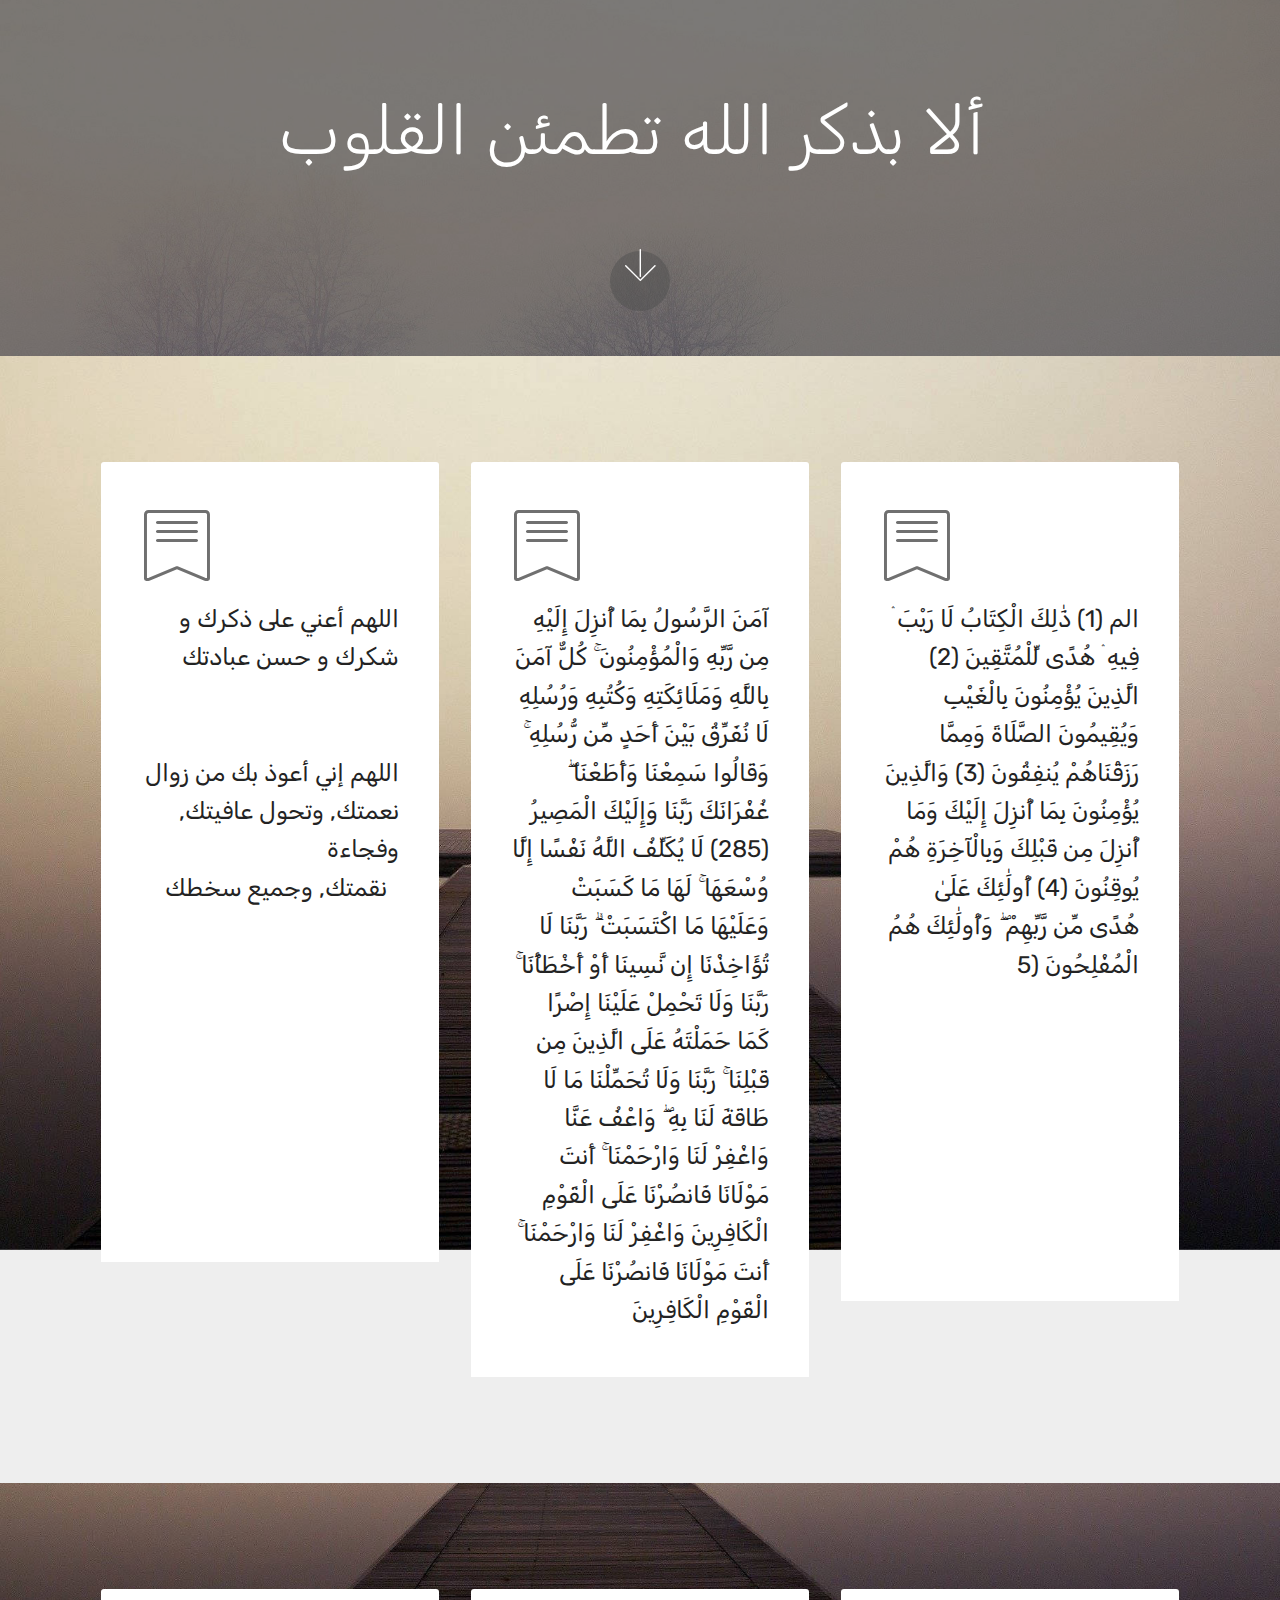
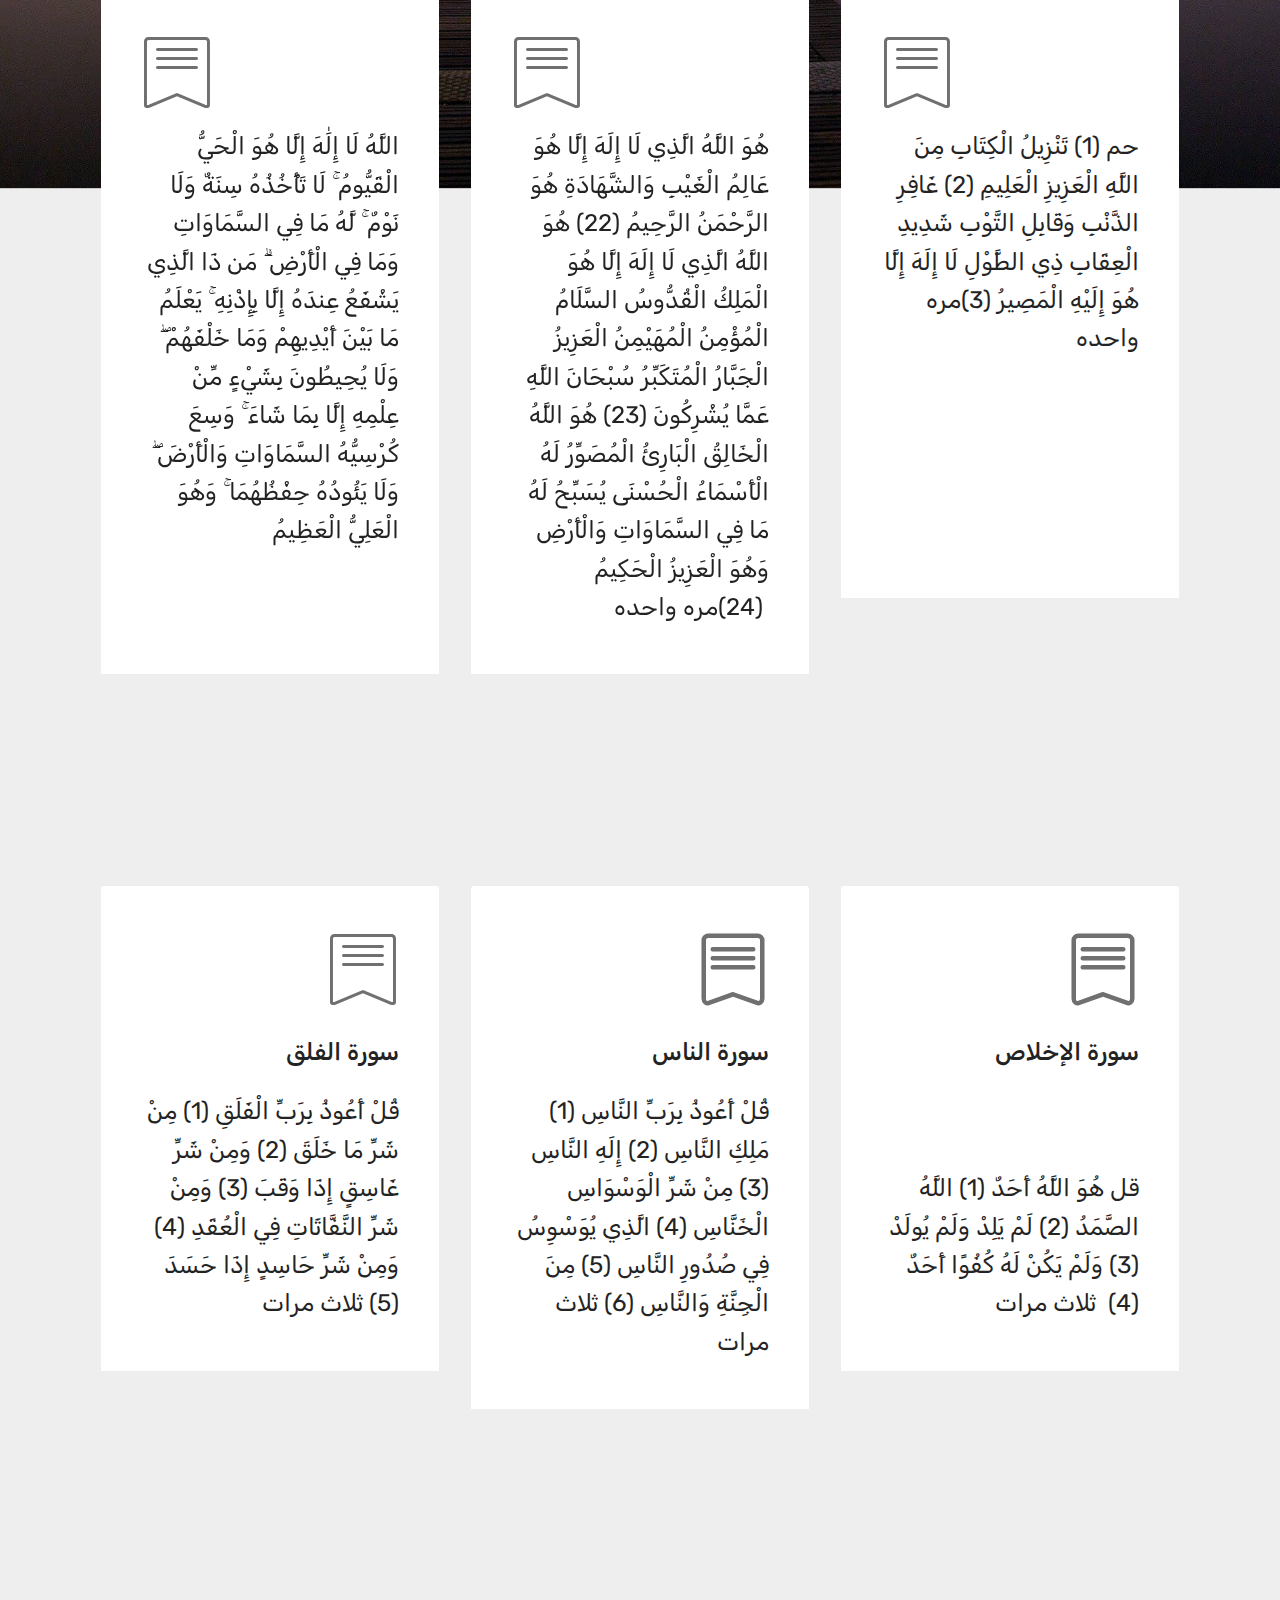
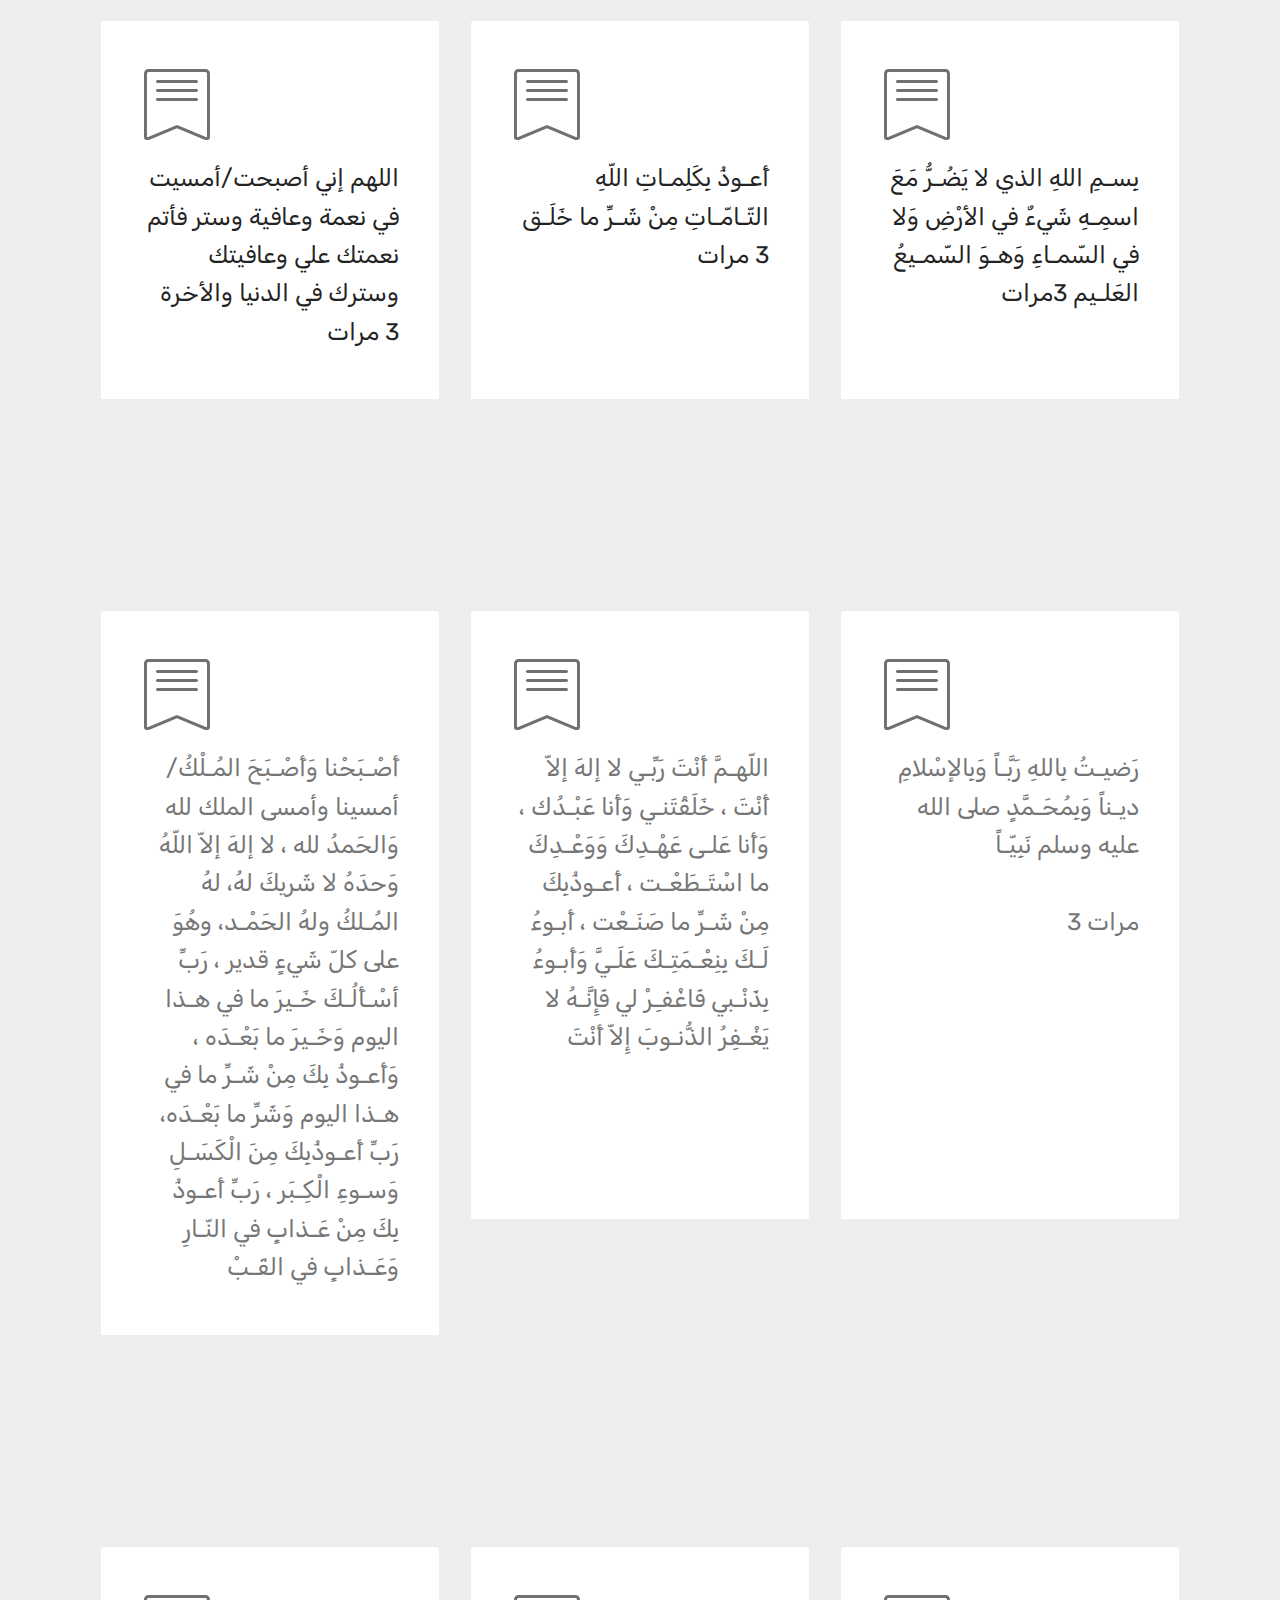
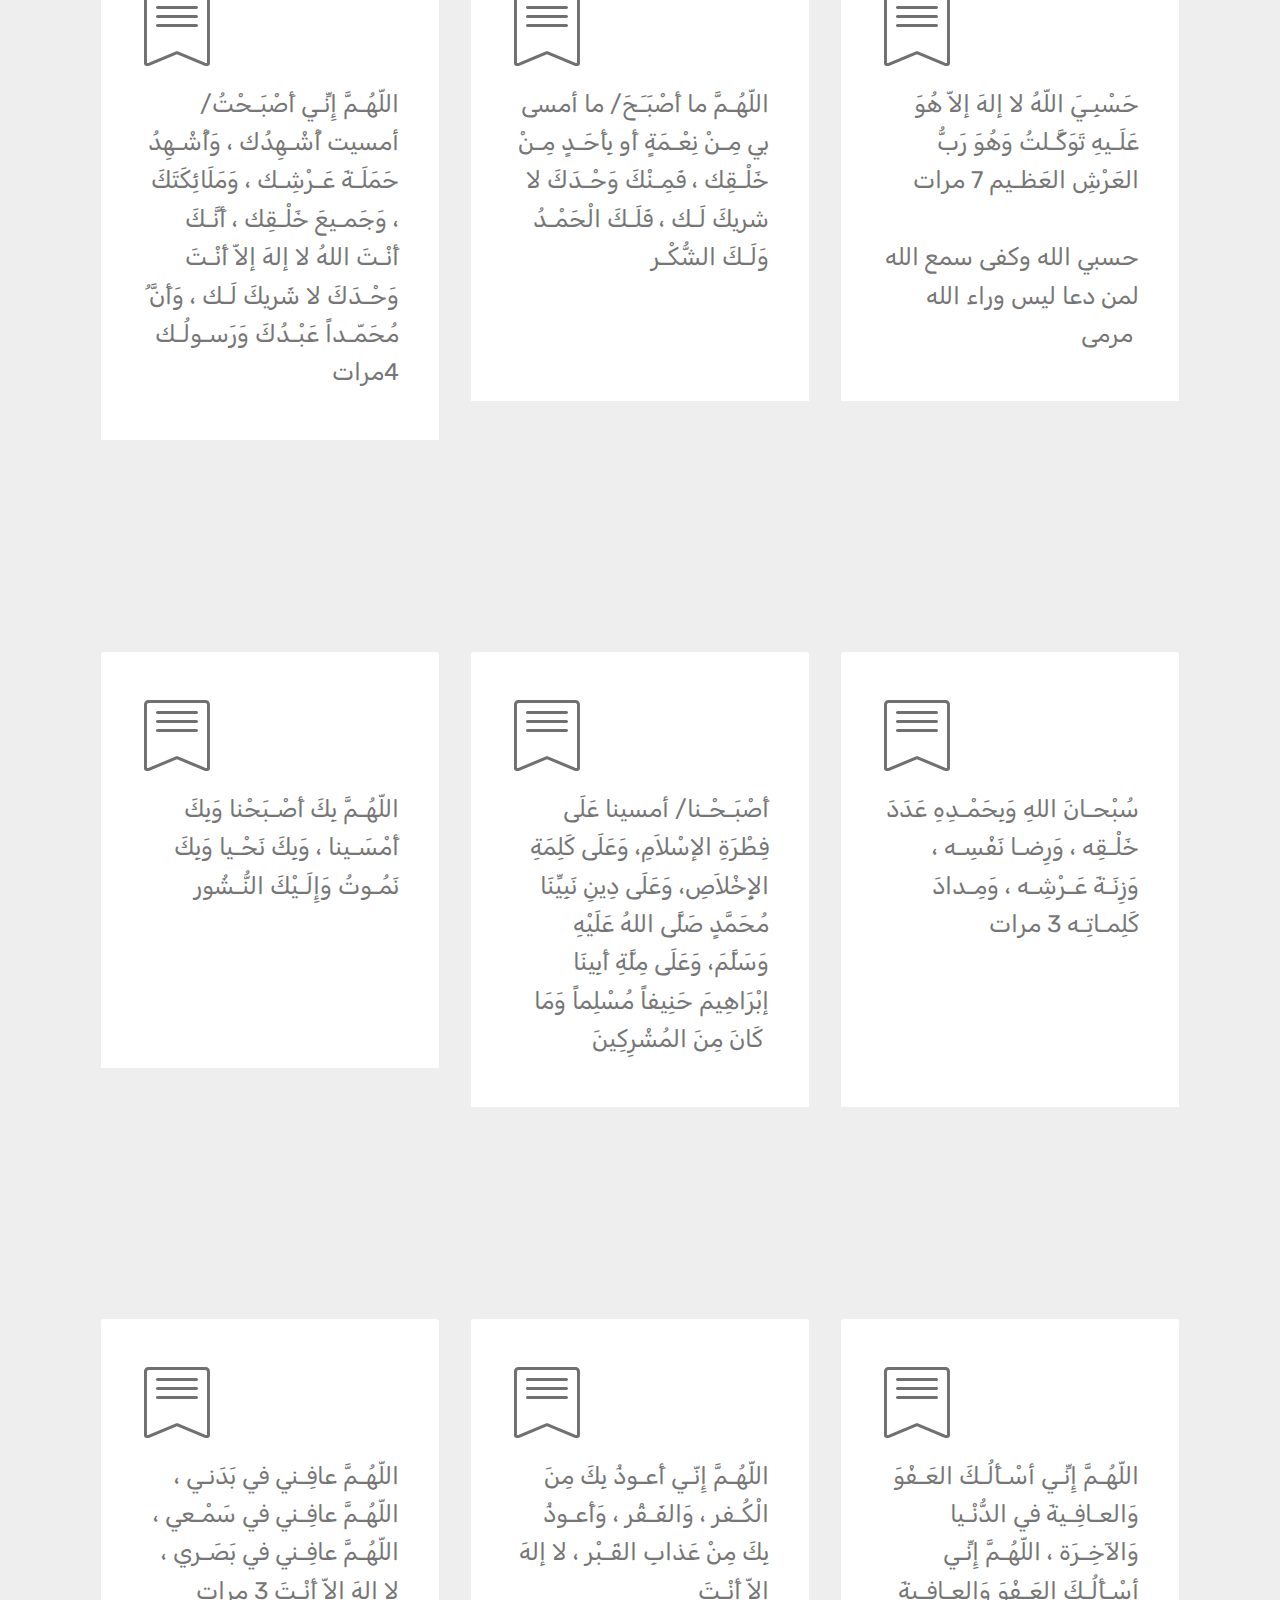
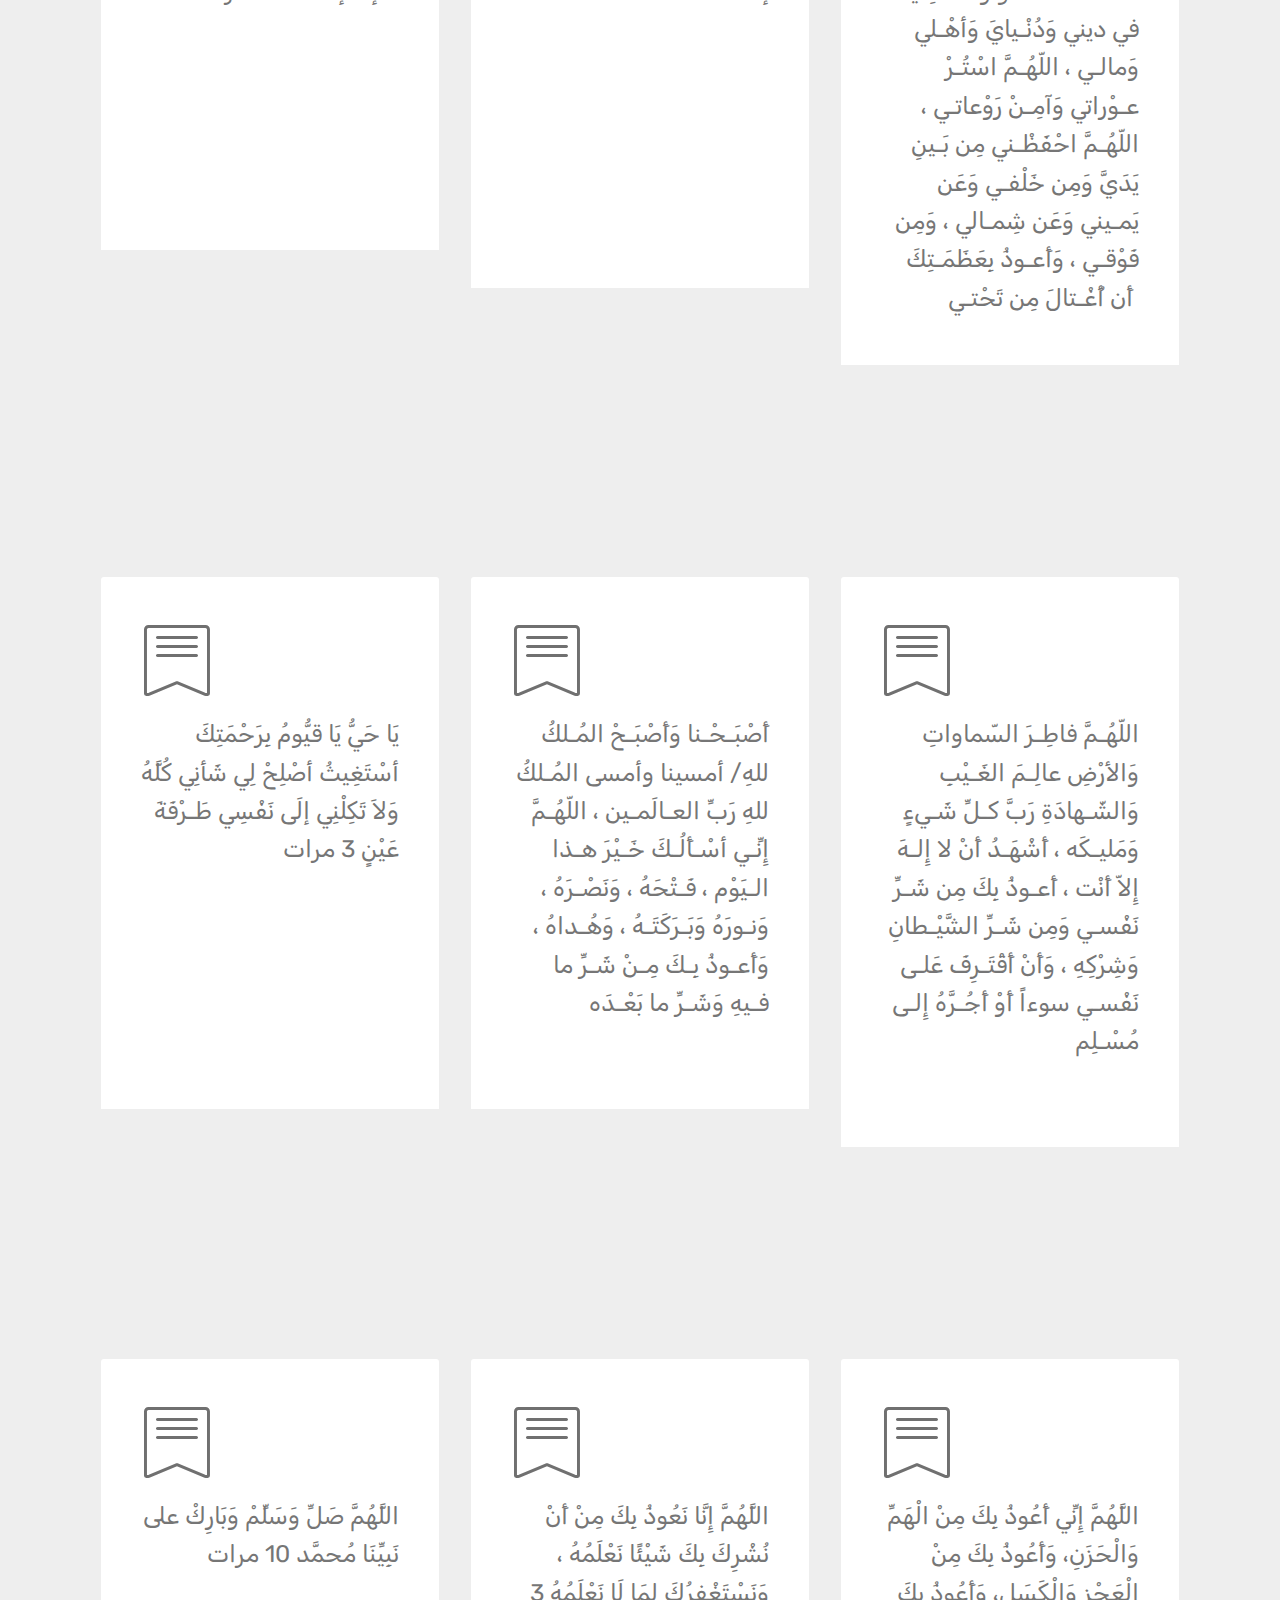
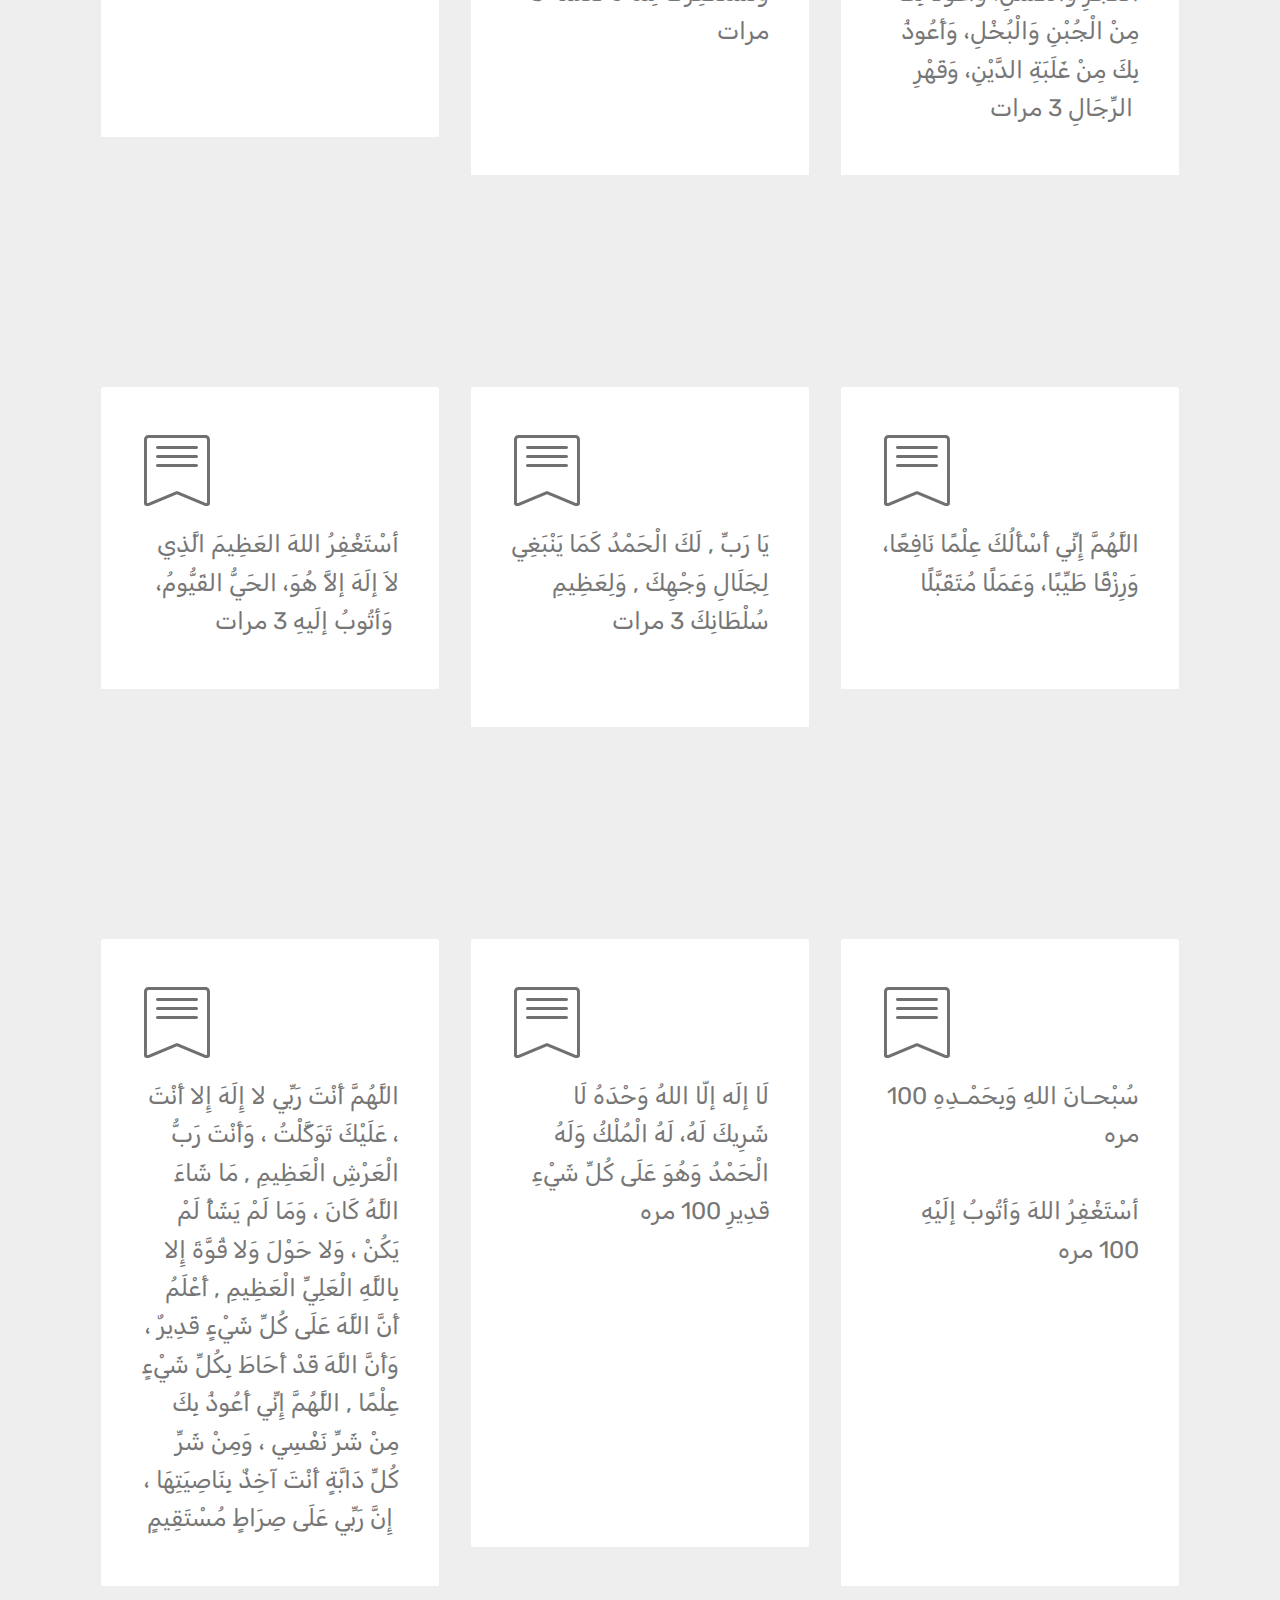
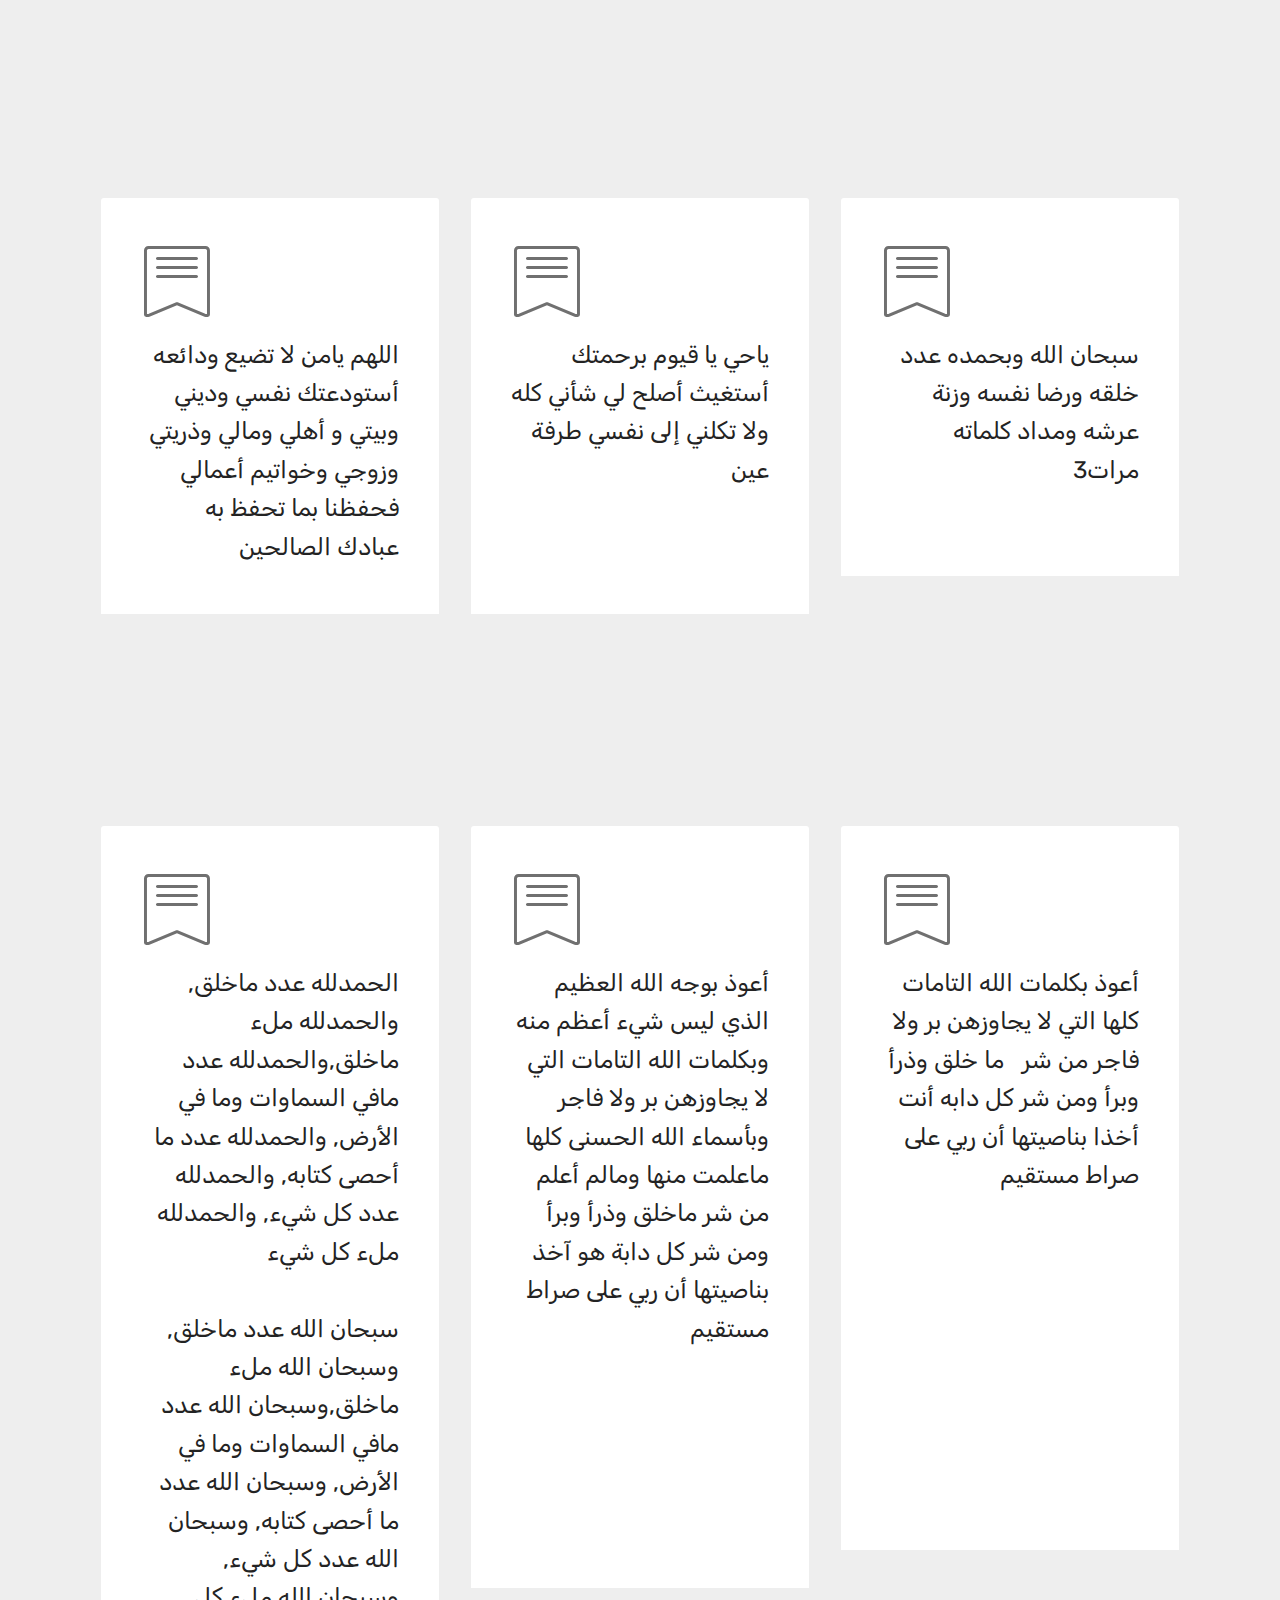
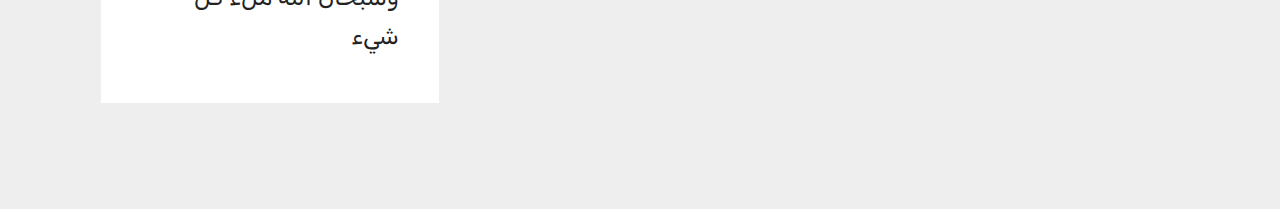
<file: index.html>
<!DOCTYPE html>
<html  >
<head>
  <!-- Site made with Mobirise Website Builder v4.12.1, https://mobirise.com -->
  <meta charset="UTF-8">
  <meta http-equiv="X-UA-Compatible" content="IE=edge">
  <meta name="generator" content="Mobirise v4.12.1, mobirise.com">
  <meta name="viewport" content="width=device-width, initial-scale=1, minimum-scale=1">
  <link rel="shortcut icon" href="assets/images/logo4.png" type="image/x-icon">
  <meta name="description" content="">
  
  <title>Home</title>
  <link rel="stylesheet" href="assets/web/assets/mobirise-icons/mobirise-icons.css">
  <link rel="stylesheet" href="assets/web/assets/mobirise-icons-bold/mobirise-icons-bold.css">
  <link rel="stylesheet" href="assets/bootstrap/css/bootstrap.min.css">
  <link rel="stylesheet" href="assets/bootstrap/css/bootstrap-grid.min.css">
  <link rel="stylesheet" href="assets/bootstrap/css/bootstrap-reboot.min.css">
  <link rel="stylesheet" href="assets/tether/tether.min.css">
  <link rel="stylesheet" href="assets/theme/css/style.css">
  <link rel="preload" as="style" href="assets/mobirise/css/mbr-additional.css"><link rel="stylesheet" href="assets/mobirise/css/mbr-additional.css" type="text/css">
  
  
  
</head>
<body>
  <section class="header5 cid-rRyOYy0qpi mbr-parallax-background" id="header5-6">

    

    <div class="mbr-overlay" style="opacity: 0.6; background-color: rgb(35, 35, 35);">
    </div>
    <div class="container">
        <div class="row justify-content-center">
            <div class="mbr-white col-md-10">
                <h1 class="mbr-section-title align-center pb-3 mbr-fonts-style display-1">
                    ألا بذكر الله تطمئن القلوب&nbsp;</h1>
                <p class="mbr-text align-center display-5 pb-3 mbr-fonts-style">&nbsp;</p>
                
            </div>
        </div>
    </div>

    <div class="mbr-arrow hidden-sm-down" aria-hidden="true">
        <a href="#next">
            <i class="mbri-down mbr-iconfont"></i>
        </a>
    </div>
</section>

<section class="engine"><a href="https://mobirise.info/q">free responsive site templates</a></section><section class="features6 cid-rRz8wSkOJQ mbr-parallax-background" id="features6-m">
    
    

    
    <div class="container">
        <div class="media-container-row">

            <div class="card p-3 col-12 col-md-6 col-lg-4">
                <div class="card-img pb-3">
                    <span class="mbr-iconfont mbri-bookmark"></span>
                </div>
                <div class="card-box">
                    
                    <p class="mbr-text mbr-fonts-style display-5">اللهم أعني على ذكرك و شكرك و حسن عبادتك<br><br><br> اللهم إني أعوذ بك من زوال نعمتك, وتحول عافيتك, وفجاءة<br>نقمتك, وجميع سخطك &nbsp;<br><br><br><br><br><br><br><br>&nbsp;<br></p>
                </div>
            </div>

            <div class="card p-3 col-12 col-md-6 col-lg-4">
                <div class="card-img pb-3">
                    <span class="mbr-iconfont mbri-bookmark"></span>
                </div>
                <div class="card-box">
                    
                    <p class="mbr-text mbr-fonts-style display-5">
                       آمَنَ الرَّسُولُ بِمَا أُنزِلَ إِلَيْهِ مِن رَّبِّهِ وَالْمُؤْمِنُونَ ۚ كُلٌّ آمَنَ بِاللَّهِ وَمَلَائِكَتِهِ وَكُتُبِهِ وَرُسُلِهِ لَا نُفَرِّقُ بَيْنَ أَحَدٍ مِّن رُّسُلِهِ ۚ وَقَالُوا سَمِعْنَا وَأَطَعْنَا ۖ غُفْرَانَكَ رَبَّنَا وَإِلَيْكَ الْمَصِيرُ (285) لَا يُكَلِّفُ اللَّهُ نَفْسًا إِلَّا وُسْعَهَا ۚ لَهَا مَا كَسَبَتْ وَعَلَيْهَا مَا اكْتَسَبَتْ ۗ رَبَّنَا لَا تُؤَاخِذْنَا إِن نَّسِينَا أَوْ أَخْطَأْنَا ۚ رَبَّنَا وَلَا تَحْمِلْ عَلَيْنَا إِصْرًا كَمَا حَمَلْتَهُ عَلَى الَّذِينَ مِن قَبْلِنَا ۚ رَبَّنَا وَلَا تُحَمِّلْنَا مَا لَا طَاقَةَ لَنَا بِهِ ۖ وَاعْفُ عَنَّا وَاغْفِرْ لَنَا وَارْحَمْنَا ۚ أَنتَ مَوْلَانَا فَانصُرْنَا عَلَى الْقَوْمِ الْكَافِرِينَ وَاغْفِرْ لَنَا وَارْحَمْنَا ۚ أَنتَ مَوْلَانَا فَانصُرْنَا عَلَى الْقَوْمِ الْكَافِرِينَ
                    </p>
                </div>
            </div>

            <div class="card p-3 col-12 col-md-6 col-lg-4">
                <div class="card-img pb-3">
                    <span class="mbr-iconfont mbri-bookmark"></span>
                </div>
                <div class="card-box">
                    
                    <p class="mbr-text mbr-fonts-style display-5">الم (1) ذَٰلِكَ الْكِتَابُ لَا رَيْبَ ۛ فِيهِ ۛ هُدًى لِّلْمُتَّقِينَ (2) الَّذِينَ يُؤْمِنُونَ بِالْغَيْبِ وَيُقِيمُونَ الصَّلَاةَ وَمِمَّا رَزَقْنَاهُمْ يُنفِقُونَ (3) وَالَّذِينَ يُؤْمِنُونَ بِمَا أُنزِلَ إِلَيْكَ وَمَا أُنزِلَ مِن قَبْلِكَ وَبِالْآخِرَةِ هُمْ يُوقِنُونَ (4) أُولَٰئِكَ عَلَىٰ هُدًى مِّن رَّبِّهِمْ ۖ وَأُولَٰئِكَ هُمُ الْمُفْلِحُونَ (5<br><br><br><br><br><br><br>&nbsp;<br></p>
                </div>
            </div>

            

        </div>

    </div>

</section>

<section class="features6 cid-rRz9tcCJp0 mbr-parallax-background" id="features6-n">
    
    

    
    <div class="container">
        <div class="media-container-row">

            <div class="card p-3 col-12 col-md-6 col-lg-4">
                <div class="card-img pb-3">
                    <span class="mbr-iconfont mbri-bookmark"></span>
                </div>
                <div class="card-box">
                    
                    <p class="mbr-text mbr-fonts-style display-5">اللَّهُ لَا إِلَٰهَ إِلَّا هُوَ الْحَيُّ الْقَيُّومُ ۚ لَا تَأْخُذُهُ سِنَةٌ وَلَا نَوْمٌ ۚ لَّهُ مَا فِي السَّمَاوَاتِ وَمَا فِي الْأَرْضِ ۗ مَن ذَا الَّذِي يَشْفَعُ عِندَهُ إِلَّا بِإِذْنِهِ ۚ يَعْلَمُ مَا بَيْنَ أَيْدِيهِمْ وَمَا خَلْفَهُمْ ۖ وَلَا يُحِيطُونَ بِشَيْءٍ مِّنْ عِلْمِهِ إِلَّا بِمَا شَاءَ ۚ وَسِعَ كُرْسِيُّهُ السَّمَاوَاتِ وَالْأَرْضَ ۖ وَلَا يَئُودُهُ حِفْظُهُمَا ۚ وَهُوَ الْعَلِيُّ الْعَظِيمُ<br><br><br></p>
                </div>
            </div>

            <div class="card p-3 col-12 col-md-6 col-lg-4">
                <div class="card-img pb-3">
                    <span class="mbr-iconfont mbri-bookmark"></span>
                </div>
                <div class="card-box">
                    
                    <p class="mbr-text mbr-fonts-style display-5">هُوَ اللَّهُ الَّذِي لَا إِلَهَ إِلَّا هُوَ عَالِمُ الْغَيْبِ وَالشَّهَادَةِ هُوَ الرَّحْمَنُ الرَّحِيمُ (22) هُوَ اللَّهُ الَّذِي لَا إِلَهَ إِلَّا هُوَ الْمَلِكُ الْقُدُّوسُ السَّلَامُ الْمُؤْمِنُ الْمُهَيْمِنُ الْعَزِيزُ الْجَبَّارُ الْمُتَكَبِّرُ سُبْحَانَ اللَّهِ عَمَّا يُشْرِكُونَ (23) هُوَ اللَّهُ الْخَالِقُ الْبَارِئُ الْمُصَوِّرُ لَهُ الْأَسْمَاءُ الْحُسْنَى يُسَبِّحُ لَهُ مَا فِي السَّمَاوَاتِ وَالْأَرْضِ وَهُوَ الْعَزِيزُ الْحَكِيمُ (24)مره واحده&nbsp;<br></p>
                </div>
            </div>

            <div class="card p-3 col-12 col-md-6 col-lg-4">
                <div class="card-img pb-3">
                    <span class="mbr-iconfont mbri-bookmark"></span>
                </div>
                <div class="card-box">
                    
                    <p class="mbr-text mbr-fonts-style display-5">حم (1) تَنْزِيلُ الْكِتَابِ مِنَ اللَّهِ الْعَزِيزِ الْعَلِيمِ (2) غَافِرِ الذَّنْبِ وَقَابِلِ التَّوْبِ شَدِيدِ الْعِقَابِ ذِي الطَّوْلِ لَا إِلَهَ إِلَّا هُوَ إِلَيْهِ الْمَصِيرُ (3)مره واحده<br><br><br><br><br>&nbsp;<br></p>
                </div>
            </div>

            

        </div>

    </div>

</section>

<section class="features6 cid-rRyTcbLess mbr-parallax-background" id="features6-9">
    
    

    
    <div class="container">
        <div class="media-container-row">

            <div class="card p-3 col-12 col-md-6 col-lg-4">
                <div class="card-img pb-3">
                    <span class="mbr-iconfont mbri-bookmark"></span>
                </div>
                <div class="card-box">
                    <h4 class="card-title py-3 mbr-fonts-style display-5">
                        سورة الفلق</h4>
                    <p class="mbr-text mbr-fonts-style display-5">
                       قُلْ أَعُوذُ بِرَبِّ الْفَلَقِ (1) مِنْ شَرِّ مَا خَلَقَ (2) وَمِنْ شَرِّ غَاسِقٍ إِذَا وَقَبَ (3) وَمِنْ شَرِّ النَّفَّاثَاتِ فِي الْعُقَدِ (4) وَمِنْ شَرِّ حَاسِدٍ إِذَا حَسَدَ (5) ثلاث مرات
                    </p>
                </div>
            </div>

            <div class="card p-3 col-12 col-md-6 col-lg-4">
                <div class="card-img pb-3">
                    <span class="mbr-iconfont mbrib-bookmark"></span>
                </div>
                <div class="card-box">
                    <h4 class="card-title py-3 mbr-fonts-style display-5">
                        سورة الناس</h4>
                    <p class="mbr-text mbr-fonts-style display-5">
                       قُلْ أَعُوذُ بِرَبِّ النَّاسِ (1) مَلِكِ النَّاسِ (2) إِلَهِ النَّاسِ (3) مِنْ شَرِّ الْوَسْوَاسِ الْخَنَّاسِ (4) الَّذِي يُوَسْوِسُ فِي صُدُورِ النَّاسِ (5) مِنَ الْجِنَّةِ وَالنَّاسِ (6) ثلاث مرات
                    </p>
                </div>
            </div>

            <div class="card p-3 col-12 col-md-6 col-lg-4">
                <div class="card-img pb-3">
                    <span class="mbr-iconfont mbrib-bookmark"></span>
                </div>
                <div class="card-box">
                    <h4 class="card-title py-3 mbr-fonts-style display-5">
                        سورة الإخلاص</h4>
                    <p class="mbr-text mbr-fonts-style display-5">
                       <br><br>قل هُوَ اللَّهُ أَحَدٌ (1) اللَّهُ الصَّمَدُ (2) لَمْ يَلِدْ وَلَمْ يُولَدْ (3) وَلَمْ يَكُنْ لَهُ كُفُوًا أَحَدٌ (4) &nbsp;ثلاث مرات</p>
                </div>
            </div>

            

        </div>

    </div>

</section>

<section class="features6 cid-rRyUSvZIln mbr-parallax-background" id="features6-a">
    
    

    
    <div class="container">
        <div class="media-container-row">

            <div class="card p-3 col-12 col-md-6 col-lg-4">
                <div class="card-img pb-3">
                    <span class="mbr-iconfont mbri-bookmark"></span>
                </div>
                <div class="card-box">
                    
                    <p class="mbr-text mbr-fonts-style display-5">اللهم إني أصبحت/أمسيت في نعمة وعافية وستر فأتم نعمتك علي وعافيتك وسترك في الدنيا والأخرة 3 مرات</p>
                </div>
            </div>

            <div class="card p-3 col-12 col-md-6 col-lg-4">
                <div class="card-img pb-3">
                    <span class="mbr-iconfont mbri-bookmark"></span>
                </div>
                <div class="card-box">
                    
                    <p class="mbr-text mbr-fonts-style display-5">أَعـوذُ بِكَلِمـاتِ اللّهِ التّـامّـاتِ مِنْ شَـرِّ ما خَلَـق  3 مرات<br><br>&nbsp;<br></p>
                </div>
            </div>

            <div class="card p-3 col-12 col-md-6 col-lg-4">
                <div class="card-img pb-3">
                    <span class="mbr-iconfont mbri-bookmark"></span>
                </div>
                <div class="card-box">
                    
                    <p class="mbr-text mbr-fonts-style display-5">بِسـمِ اللهِ الذي لا يَضُـرُّ مَعَ اسمِـهِ شَيءٌ في الأرْضِ وَلا في السّمـاءِ وَهـوَ السّمـيعُ العَلـيم  3مرات<br>&nbsp;<br></p>
                </div>
            </div>

            

        </div>

    </div>

</section>

<section class="features6 cid-rRyVXU7Thm mbr-parallax-background" id="features6-c">
    
    

    
    <div class="container">
        <div class="media-container-row">

            <div class="card p-3 col-12 col-md-6 col-lg-4">
                <div class="card-img pb-3">
                    <span class="mbr-iconfont mbri-bookmark"></span>
                </div>
                <div class="card-box">
                    
                    <p class="mbr-text mbr-fonts-style display-5">
                       أَصْـبَحْنا وَأَصْـبَحَ المُـلْكُ/ أمسينا وأمسى الملك لله وَالحَمدُ لله ، لا إلهَ إلاّ اللّهُ وَحدَهُ لا شَريكَ لهُ، لهُ المُـلكُ ولهُ الحَمْـد، وهُوَ على كلّ شَيءٍ قدير ، رَبِّ أسْـأَلُـكَ خَـيرَ ما في هـذا اليوم وَخَـيرَ ما بَعْـدَه ، وَأَعـوذُ بِكَ مِنْ شَـرِّ ما في هـذا اليوم وَشَرِّ ما بَعْـدَه، رَبِّ أَعـوذُبِكَ مِنَ الْكَسَـلِ وَسـوءِ الْكِـبَر ، رَبِّ أَعـوذُ بِكَ مِنْ عَـذابٍ في النّـارِ وَعَـذابٍ في القَـبْ
                    </p>
                </div>
            </div>

            <div class="card p-3 col-12 col-md-6 col-lg-4">
                <div class="card-img pb-3">
                    <span class="mbr-iconfont mbri-bookmark"></span>
                </div>
                <div class="card-box">
                    
                    <p class="mbr-text mbr-fonts-style display-5">
                       اللّهـمَّ أَنْتَ رَبِّـي لا إلهَ إلاّ أَنْتَ ، خَلَقْتَنـي وَأَنا عَبْـدُك ، وَأَنا عَلـى عَهْـدِكَ وَوَعْـدِكَ ما اسْتَـطَعْـت ، أَعـوذُبِكَ مِنْ شَـرِّ ما صَنَـعْت ، أَبـوءُ لَـكَ بِنِعْـمَتِـكَ عَلَـيَّ وَأَبـوءُ بِذَنْـبي فَاغْفـِرْ لي فَإِنَّـهُ لا يَغْـفِرُ الذُّنـوبَ إِلاّ أَنْتَ<br><br><br><br>
                    </p>
                </div>
            </div>

            <div class="card p-3 col-12 col-md-6 col-lg-4">
                <div class="card-img pb-3">
                    <span class="mbr-iconfont mbri-bookmark"></span>
                </div>
                <div class="card-box">
                    
                    <p class="mbr-text mbr-fonts-style display-5">رَضيـتُ بِاللهِ رَبَّـاً وَبِالإسْلامِ ديـناً وَبِمُحَـمَّدٍ صلى الله عليه وسلم نَبِيّـاً <br><br>3 مرات<br><br><br><br><br><br>&nbsp;<br></p>
                </div>
            </div>

            

        </div>

    </div>

</section>

<section class="features6 cid-rRyWgxlBmz mbr-parallax-background" id="features6-d">
    
    

    
    <div class="container">
        <div class="media-container-row">

            <div class="card p-3 col-12 col-md-6 col-lg-4">
                <div class="card-img pb-3">
                    <span class="mbr-iconfont mbri-bookmark"></span>
                </div>
                <div class="card-box">
                    
                    <p class="mbr-text mbr-fonts-style display-5">
                       اللّهُـمَّ إِنِّـي أَصْبَـحْتُ/ أمسيت أُشْـهِدُك ، وَأُشْـهِدُ حَمَلَـةَ عَـرْشِـك ، وَمَلَائِكَتَكَ ، وَجَمـيعَ خَلْـقِك ، أَنَّـكَ أَنْـتَ اللهُ لا إلهَ إلاّ أَنْـتَ وَحْـدَكَ لا شَريكَ لَـك ، وَأَنَّ ُ مُحَمّـداً عَبْـدُكَ وَرَسـولُـك 4مرات
                    </p>
                </div>
            </div>

            <div class="card p-3 col-12 col-md-6 col-lg-4">
                <div class="card-img pb-3">
                    <span class="mbr-iconfont mbri-bookmark"></span>
                </div>
                <div class="card-box">
                    
                    <p class="mbr-text mbr-fonts-style display-5">
                       اللّهُـمَّ ما أَصْبَـَحَ/ ما أمسى بي مِـنْ نِعْـمَةٍ أَو بِأَحَـدٍ مِـنْ خَلْـقِك ، فَمِـنْكَ وَحْـدَكَ لا شريكَ لَـك ، فَلَـكَ الْحَمْـدُ وَلَـكَ الشُّكْـر<br><br><br>
                    </p>
                </div>
            </div>

            <div class="card p-3 col-12 col-md-6 col-lg-4">
                <div class="card-img pb-3">
                    <span class="mbr-iconfont mbri-bookmark"></span>
                </div>
                <div class="card-box">
                    
                    <p class="mbr-text mbr-fonts-style display-5">حَسْبِـيَ اللّهُ لا إلهَ إلاّ هُوَ عَلَـيهِ تَوَكَّـلتُ وَهُوَ رَبُّ العَرْشِ العَظـيم 7 مرات<br><br>حسبي الله وكفى سمع الله لمن دعا ليس وراء الله مرمى&nbsp;<br></p>
                </div>
            </div>

            

        </div>

    </div>

</section>

<section class="features6 cid-rRyWshg8zk mbr-parallax-background" id="features6-e">
    
    

    
    <div class="container">
        <div class="media-container-row">

            <div class="card p-3 col-12 col-md-6 col-lg-4">
                <div class="card-img pb-3">
                    <span class="mbr-iconfont mbri-bookmark"></span>
                </div>
                <div class="card-box">
                    
                    <p class="mbr-text mbr-fonts-style display-5">اللّهُـمَّ بِكَ أَصْـبَحْنا وَبِكَ أَمْسَـينا ، وَبِكَ نَحْـيا وَبِكَ نَمُـوتُ وَإِلَـيْكَ النُّـشُور<br><br><br>&nbsp;<br></p>
                </div>
            </div>

            <div class="card p-3 col-12 col-md-6 col-lg-4">
                <div class="card-img pb-3">
                    <span class="mbr-iconfont mbri-bookmark"></span>
                </div>
                <div class="card-box">
                    
                    <p class="mbr-text mbr-fonts-style display-5">أَصْبَـحْـنا/ أمسينا عَلَى فِطْرَةِ الإسْلاَمِ، وَعَلَى كَلِمَةِ الإِخْلاَصِ، وَعَلَى دِينِ نَبِيِّنَا مُحَمَّدٍ صَلَّى اللهُ عَلَيْهِ وَسَلَّمَ، وَعَلَى مِلَّةِ أَبِينَا إبْرَاهِيمَ حَنِيفاً مُسْلِماً وَمَا كَانَ مِنَ المُشْرِكِينَ&nbsp;<br></p>
                </div>
            </div>

            <div class="card p-3 col-12 col-md-6 col-lg-4">
                <div class="card-img pb-3">
                    <span class="mbr-iconfont mbri-bookmark"></span>
                </div>
                <div class="card-box">
                    
                    <p class="mbr-text mbr-fonts-style display-5">سُبْحـانَ اللهِ وَبِحَمْـدِهِ عَدَدَ خَلْـقِه ، وَرِضـا نَفْسِـه ، وَزِنَـةَ عَـرْشِـه ، وَمِـدادَ كَلِمـاتِـه 3 مرات<br><br><br>&nbsp;<br></p>
                </div>
            </div>

            

        </div>

    </div>

</section>

<section class="features6 cid-rRyWBJiaW3 mbr-parallax-background" id="features6-f">
    
    

    
    <div class="container">
        <div class="media-container-row">

            <div class="card p-3 col-12 col-md-6 col-lg-4">
                <div class="card-img pb-3">
                    <span class="mbr-iconfont mbri-bookmark"></span>
                </div>
                <div class="card-box">
                    
                    <p class="mbr-text mbr-fonts-style display-5">اللّهُـمَّ عافِـني في بَدَنـي ، اللّهُـمَّ عافِـني في سَمْـعي ، اللّهُـمَّ عافِـني في بَصَـري ، لا إلهَ إلاّ أَنْـتَ 3 مرات<br><br><br><br><br>&nbsp;<br></p>
                </div>
            </div>

            <div class="card p-3 col-12 col-md-6 col-lg-4">
                <div class="card-img pb-3">
                    <span class="mbr-iconfont mbri-bookmark"></span>
                </div>
                <div class="card-box">
                    
                    <p class="mbr-text mbr-fonts-style display-5">اللّهُـمَّ إِنّـي أَعـوذُ بِكَ مِنَ الْكُـفر ، وَالفَـقْر ، وَأَعـوذُ بِكَ مِنْ عَذابِ القَـبْر ، لا إلهَ إلاّ أَنْـتَ<br><br><br><br><br><br>&nbsp;<br></p>
                </div>
            </div>

            <div class="card p-3 col-12 col-md-6 col-lg-4">
                <div class="card-img pb-3">
                    <span class="mbr-iconfont mbri-bookmark"></span>
                </div>
                <div class="card-box">
                    
                    <p class="mbr-text mbr-fonts-style display-5">اللّهُـمَّ إِنِّـي أسْـأَلُـكَ العَـفْوَ وَالعـافِـيةَ في الدُّنْـيا وَالآخِـرَة ، اللّهُـمَّ إِنِّـي أسْـأَلُـكَ العَـفْوَ وَالعـافِـيةَ في ديني وَدُنْـيايَ وَأهْـلي وَمالـي ، اللّهُـمَّ اسْتُـرْ عـوْراتي وَآمِـنْ رَوْعاتـي ، اللّهُـمَّ احْفَظْـني مِن بَـينِ يَدَيَّ وَمِن خَلْفـي وَعَن يَمـيني وَعَن شِمـالي ، وَمِن فَوْقـي ، وَأَعـوذُ بِعَظَمَـتِكَ أَن أُغْـتالَ مِن تَحْتـي&nbsp;<br></p>
                </div>
            </div>

            

        </div>

    </div>

</section>

<section class="features6 cid-rRyWLGCB2k mbr-parallax-background" id="features6-g">
    
    

    
    <div class="container">
        <div class="media-container-row">

            <div class="card p-3 col-12 col-md-6 col-lg-4">
                <div class="card-img pb-3">
                    <span class="mbr-iconfont mbri-bookmark"></span>
                </div>
                <div class="card-box">
                    
                    <p class="mbr-text mbr-fonts-style display-5">يَا حَيُّ يَا قيُّومُ بِرَحْمَتِكَ أسْتَغِيثُ أصْلِحْ لِي شَأنِي كُلَّهُ وَلاَ تَكِلْنِي إلَى نَفْسِي طَـرْفَةَ عَيْنٍ 3 مرات<br><br><br><br><br>&nbsp;<br></p>
                </div>
            </div>

            <div class="card p-3 col-12 col-md-6 col-lg-4">
                <div class="card-img pb-3">
                    <span class="mbr-iconfont mbri-bookmark"></span>
                </div>
                <div class="card-box">
                    
                    <p class="mbr-text mbr-fonts-style display-5">أَصْبَـحْـنا وَأَصْبَـحْ المُـلكُ للهِ/ أمسينا وأمسى المُـلكُ للهِ رَبِّ العـالَمـين ، اللّهُـمَّ إِنِّـي أسْـأَلُـكَ خَـيْرَ هـذا الـيَوْم ، فَـتْحَهُ ، وَنَصْـرَهُ ، وَنـورَهُ وَبَـرَكَتَـهُ ، وَهُـداهُ ، وَأَعـوذُ بِـكَ مِـنْ شَـرِّ ما فـيهِ وَشَـرِّ ما بَعْـدَه<br>&nbsp;<br></p>
                </div>
            </div>

            <div class="card p-3 col-12 col-md-6 col-lg-4">
                <div class="card-img pb-3">
                    <span class="mbr-iconfont mbri-bookmark"></span>
                </div>
                <div class="card-box">
                    
                    <p class="mbr-text mbr-fonts-style display-5">اللّهُـمَّ فاطِـرَ السّماواتِ وَالأرْضِ عالِـمَ الغَـيْبِ وَالشّـهادَةِ رَبَّ كـلِّ شَـيءٍ وَمَليـكَه ، أَشْهَـدُ أَنْ لا إِلـهَ إِلاّ أَنْت ، أَعـوذُ بِكَ مِن شَـرِّ نَفْسـي وَمِن شَـرِّ الشَّيْـطانِ وَشِرْكِهِ ، وَأَنْ أَقْتَـرِفَ عَلـى نَفْسـي سوءاً أَوْ أَجُـرَّهُ إِلـى مُسْـلِم<br>&nbsp;<br></p>
                </div>
            </div>

            

        </div>

    </div>

</section>

<section class="features6 cid-rRyWVlRsT7 mbr-parallax-background" id="features6-h">
    
    

    
    <div class="container">
        <div class="media-container-row">

            <div class="card p-3 col-12 col-md-6 col-lg-4">
                <div class="card-img pb-3">
                    <span class="mbr-iconfont mbri-bookmark"></span>
                </div>
                <div class="card-box">
                    
                    <p class="mbr-text mbr-fonts-style display-5">اللَّهُمَّ صَلِّ وَسَلِّمْ وَبَارِكْ على نَبِيِّنَا مُحمَّد 10 مرات<br><br><br>&nbsp;<br></p>
                </div>
            </div>

            <div class="card p-3 col-12 col-md-6 col-lg-4">
                <div class="card-img pb-3">
                    <span class="mbr-iconfont mbri-bookmark"></span>
                </div>
                <div class="card-box">
                    
                    <p class="mbr-text mbr-fonts-style display-5">اللَّهُمَّ إِنَّا نَعُوذُ بِكَ مِنْ أَنْ نُشْرِكَ بِكَ شَيْئًا نَعْلَمُهُ ، وَنَسْتَغْفِرُكَ لِمَا لَا نَعْلَمُهُ 3 مرات<br><br> &nbsp;<br></p>
                </div>
            </div>

            <div class="card p-3 col-12 col-md-6 col-lg-4">
                <div class="card-img pb-3">
                    <span class="mbr-iconfont mbri-bookmark"></span>
                </div>
                <div class="card-box">
                    
                    <p class="mbr-text mbr-fonts-style display-5">اللَّهُمَّ إِنِّي أَعُوذُ بِكَ مِنْ الْهَمِّ وَالْحَزَنِ، وَأَعُوذُ بِكَ مِنْ الْعَجْزِ وَالْكَسَلِ، وَأَعُوذُ بِكَ مِنْ الْجُبْنِ وَالْبُخْلِ، وَأَعُوذُ بِكَ مِنْ غَلَبَةِ الدَّيْنِ، وَقَهْرِ الرِّجَالِ 3 مرات&nbsp;<br></p>
                </div>
            </div>

            

        </div>

    </div>

</section>

<section class="features6 cid-rRyX4FHoiU mbr-parallax-background" id="features6-i">
    
    

    
    <div class="container">
        <div class="media-container-row">

            <div class="card p-3 col-12 col-md-6 col-lg-4">
                <div class="card-img pb-3">
                    <span class="mbr-iconfont mbri-bookmark"></span>
                </div>
                <div class="card-box">
                    
                    <p class="mbr-text mbr-fonts-style display-5">أسْتَغْفِرُ اللهَ العَظِيمَ الَّذِي لاَ إلَهَ إلاَّ هُوَ، الحَيُّ القَيُّومُ، وَأتُوبُ إلَيهِ 3 مرات&nbsp;<br></p>
                </div>
            </div>

            <div class="card p-3 col-12 col-md-6 col-lg-4">
                <div class="card-img pb-3">
                    <span class="mbr-iconfont mbri-bookmark"></span>
                </div>
                <div class="card-box">
                    
                    <p class="mbr-text mbr-fonts-style display-5">يَا رَبِّ , لَكَ الْحَمْدُ كَمَا يَنْبَغِي لِجَلَالِ وَجْهِكَ , وَلِعَظِيمِ سُلْطَانِكَ 3 مرات<br>&nbsp;<br></p>
                </div>
            </div>

            <div class="card p-3 col-12 col-md-6 col-lg-4">
                <div class="card-img pb-3">
                    <span class="mbr-iconfont mbri-bookmark"></span>
                </div>
                <div class="card-box">
                    
                    <p class="mbr-text mbr-fonts-style display-5">اللَّهُمَّ إِنِّي أَسْأَلُكَ عِلْمًا نَافِعًا، وَرِزْقًا طَيِّبًا، وَعَمَلًا مُتَقَبَّلًا<br>&nbsp;<br></p>
                </div>
            </div>

            

        </div>

    </div>

</section>

<section class="features6 cid-rRyXdIujzy mbr-parallax-background" id="features6-j">
    
    

    
    <div class="container">
        <div class="media-container-row">

            <div class="card p-3 col-12 col-md-6 col-lg-4">
                <div class="card-img pb-3">
                    <span class="mbr-iconfont mbri-bookmark"></span>
                </div>
                <div class="card-box">
                    
                    <p class="mbr-text mbr-fonts-style display-5">اللَّهُمَّ أَنْتَ رَبِّي لا إِلَهَ إِلا أَنْتَ ، عَلَيْكَ تَوَكَّلْتُ ، وَأَنْتَ رَبُّ الْعَرْشِ الْعَظِيمِ , مَا شَاءَ اللَّهُ كَانَ ، وَمَا لَمْ يَشَأْ لَمْ يَكُنْ ، وَلا حَوْلَ وَلا قُوَّةَ إِلا بِاللَّهِ الْعَلِيِّ الْعَظِيمِ , أَعْلَمُ أَنَّ اللَّهَ عَلَى كُلِّ شَيْءٍ قَدِيرٌ ، وَأَنَّ اللَّهَ قَدْ أَحَاطَ بِكُلِّ شَيْءٍ عِلْمًا , اللَّهُمَّ إِنِّي أَعُوذُ بِكَ مِنْ شَرِّ نَفْسِي ، وَمِنْ شَرِّ كُلِّ دَابَّةٍ أَنْتَ آخِذٌ بِنَاصِيَتِهَا ، إِنَّ رَبِّي عَلَى صِرَاطٍ مُسْتَقِيمٍ&nbsp;<br></p>
                </div>
            </div>

            <div class="card p-3 col-12 col-md-6 col-lg-4">
                <div class="card-img pb-3">
                    <span class="mbr-iconfont mbri-bookmark"></span>
                </div>
                <div class="card-box">
                    
                    <p class="mbr-text mbr-fonts-style display-5">لَا إلَه إلّا اللهُ وَحْدَهُ لَا شَرِيكَ لَهُ، لَهُ الْمُلْكُ وَلَهُ الْحَمْدُ وَهُوَ عَلَى كُلِّ شَيْءِ قَدِيرِ 100 مره<br><br><br><br><br><br><br>&nbsp;<br></p>
                </div>
            </div>

            <div class="card p-3 col-12 col-md-6 col-lg-4">
                <div class="card-img pb-3">
                    <span class="mbr-iconfont mbri-bookmark"></span>
                </div>
                <div class="card-box">
                    
                    <p class="mbr-text mbr-fonts-style display-5">سُبْحـانَ اللهِ وَبِحَمْـدِهِ 100 مره<br><br>&nbsp;أسْتَغْفِرُ اللهَ وَأتُوبُ إلَيْهِ 100 مره<br><br><br><br><br><br>
<br>&nbsp;<br></p>
                </div>
            </div>

            

        </div>

    </div>

</section>

<section class="features6 cid-rRz4IGH1kT mbr-parallax-background" id="features6-k">
    
    

    
    <div class="container">
        <div class="media-container-row">

            <div class="card p-3 col-12 col-md-6 col-lg-4">
                <div class="card-img pb-3">
                    <span class="mbr-iconfont mbri-bookmark"></span>
                </div>
                <div class="card-box">
                    
                    <p class="mbr-text mbr-fonts-style display-5">
                       اللهم يامن لا تضيع ودائعه أستودعتك نفسي وديني وبيتي و أهلي ومالي وذريتي وزوجي وخواتيم أعمالي فحفظنا بما تحفظ به عبادك الصالحين</p>
                </div>
            </div>

            <div class="card p-3 col-12 col-md-6 col-lg-4">
                <div class="card-img pb-3">
                    <span class="mbr-iconfont mbri-bookmark"></span>
                </div>
                <div class="card-box">
                    
                    <p class="mbr-text mbr-fonts-style display-5">
                       ياحي يا قيوم برحمتك أستغيث أصلح لي شأني كله ولا تكلني إلى نفسي طرفة عين<br><br><br></p>
                </div>
            </div>

            <div class="card p-3 col-12 col-md-6 col-lg-4">
                <div class="card-img pb-3">
                    <span class="mbr-iconfont mbri-bookmark"></span>
                </div>
                <div class="card-box">
                    
                    <p class="mbr-text mbr-fonts-style display-5">
                       سبحان الله وبحمده عدد خلقه ورضا نفسه وزنة عرشه ومداد كلماته<br>3مرات<br><br></p>
                </div>
            </div>

            

        </div>

    </div>

</section>

<section class="features6 cid-rRz5MdJ8cs mbr-parallax-background" id="features6-l">
    
    

    
    <div class="container">
        <div class="media-container-row">

            <div class="card p-3 col-12 col-md-6 col-lg-4">
                <div class="card-img pb-3">
                    <span class="mbr-iconfont mbri-bookmark"></span>
                </div>
                <div class="card-box">
                    
                    <p class="mbr-text mbr-fonts-style display-5">
                       الحمدلله عدد ماخلق, والحمدلله ملء ماخلق,والحمدلله عدد مافي السماوات وما في الأرض, والحمدلله عدد ما أحصى كتابه, والحمدلله عدد كل شيء, والحمدلله ملء كل شيء<br><br>سبحان الله عدد ماخلق, وسبحان الله ملء ماخلق,وسبحان الله عدد مافي السماوات وما في الأرض, وسبحان الله عدد ما أحصى كتابه, وسبحان الله عدد كل شيء, وسبحان الله ملء كل شيء<br></p>
                </div>
            </div>

            <div class="card p-3 col-12 col-md-6 col-lg-4">
                <div class="card-img pb-3">
                    <span class="mbr-iconfont mbri-bookmark"></span>
                </div>
                <div class="card-box">
                    
                    <p class="mbr-text mbr-fonts-style display-5">
                       أعوذ بوجه الله العظيم الذي ليس شيء أعظم منه وبكلمات الله التامات التي لا يجاوزهن بر ولا فاجر وبأسماء الله الحسنى كلها ماعلمت منها ومالم أعلم من شر ماخلق وذرأ وبرأ ومن شر كل دابة هو آخذ بناصيتها أن ربي على صراط مستقيم<br><br><br><br><br>&nbsp;</p>
                </div>
            </div>

            <div class="card p-3 col-12 col-md-6 col-lg-4">
                <div class="card-img pb-3">
                    <span class="mbr-iconfont mbri-bookmark"></span>
                </div>
                <div class="card-box">
                    
                    <p class="mbr-text mbr-fonts-style display-5">
                       أعوذ بكلمات الله التامات كلها التي لا يجاوزهن بر ولا فاجر من شر &nbsp; ما خلق وذرأ وبرأ ومن شر كل دابه أنت أخذا بناصيتها أن ربي على صراط مستقيم<br><br><br><br><br><br><br><br>&nbsp;</p>
                </div>
            </div>

            

        </div>

    </div>

</section>


  <script src="assets/web/assets/jquery/jquery.min.js"></script>
  <script src="assets/popper/popper.min.js"></script>
  <script src="assets/bootstrap/js/bootstrap.min.js"></script>
  <script src="assets/tether/tether.min.js"></script>
  <script src="assets/smoothscroll/smooth-scroll.js"></script>
  <script src="assets/parallax/jarallax.min.js"></script>
  <script src="assets/theme/js/script.js"></script>
  
  
</body>
</html>
</file>
<file: assets/web/assets/mobirise-icons/mobirise-icons.css>
@font-face {
  font-family: 'MobiriseIcons';
  src:  url('mobirise-icons.eot?spat4u');
  src:  url('mobirise-icons.eot?spat4u#iefix') format('embedded-opentype'),
    url('mobirise-icons.ttf?spat4u') format('truetype'),
    url('mobirise-icons.woff?spat4u') format('woff'),
    url('mobirise-icons.svg?spat4u#MobiriseIcons') format('svg');
  font-weight: normal;
  font-style: normal;
  font-display: swap;
}

[class^="mbri-"], [class*=" mbri-"] {
  /* use !important to prevent issues with browser extensions that change fonts */
  font-family: MobiriseIcons !important;
  speak: none;
  font-style: normal;
  font-weight: normal;
  font-variant: normal;
  text-transform: none;
  line-height: 1;

  /* Better Font Rendering =========== */
  -webkit-font-smoothing: antialiased;
  -moz-osx-font-smoothing: grayscale;
}

.mbri-add-submenu:before {
  content: "\e900";
}
.mbri-alert:before {
  content: "\e901";
}
.mbri-align-center:before {
  content: "\e902";
}
.mbri-align-justify:before {
  content: "\e903";
}
.mbri-align-left:before {
  content: "\e904";
}
.mbri-align-right:before {
  content: "\e905";
}
.mbri-android:before {
  content: "\e906";
}
.mbri-apple:before {
  content: "\e907";
}
.mbri-arrow-down:before {
  content: "\e908";
}
.mbri-arrow-next:before {
  content: "\e909";
}
.mbri-arrow-prev:before {
  content: "\e90a";
}
.mbri-arrow-up:before {
  content: "\e90b";
}
.mbri-bold:before {
  content: "\e90c";
}
.mbri-bookmark:before {
  content: "\e90d";
}
.mbri-bootstrap:before {
  content: "\e90e";
}
.mbri-briefcase:before {
  content: "\e90f";
}
.mbri-browse:before {
  content: "\e910";
}
.mbri-bulleted-list:before {
  content: "\e911";
}
.mbri-calendar:before {
  content: "\e912";
}
.mbri-camera:before {
  content: "\e913";
}
.mbri-cart-add:before {
  content: "\e914";
}
.mbri-cart-full:before {
  content: "\e915";
}
.mbri-cash:before {
  content: "\e916";
}
.mbri-change-style:before {
  content: "\e917";
}
.mbri-chat:before {
  content: "\e918";
}
.mbri-clock:before {
  content: "\e919";
}
.mbri-close:before {
  content: "\e91a";
}
.mbri-cloud:before {
  content: "\e91b";
}
.mbri-code:before {
  content: "\e91c";
}
.mbri-contact-form:before {
  content: "\e91d";
}
.mbri-credit-card:before {
  content: "\e91e";
}
.mbri-cursor-click:before {
  content: "\e91f";
}
.mbri-cust-feedback:before {
  content: "\e920";
}
.mbri-database:before {
  content: "\e921";
}
.mbri-delivery:before {
  content: "\e922";
}
.mbri-desktop:before {
  content: "\e923";
}
.mbri-devices:before {
  content: "\e924";
}
.mbri-down:before {
  content: "\e925";
}
.mbri-download:before {
  content: "\e989";
}
.mbri-drag-n-drop:before {
  content: "\e927";
}
.mbri-drag-n-drop2:before {
  content: "\e928";
}
.mbri-edit:before {
  content: "\e929";
}
.mbri-edit2:before {
  content: "\e92a";
}
.mbri-error:before {
  content: "\e92b";
}
.mbri-extension:before {
  content: "\e92c";
}
.mbri-features:before {
  content: "\e92d";
}
.mbri-file:before {
  content: "\e92e";
}
.mbri-flag:before {
  content: "\e92f";
}
.mbri-folder:before {
  content: "\e930";
}
.mbri-gift:before {
  content: "\e931";
}
.mbri-github:before {
  content: "\e932";
}
.mbri-globe:before {
  content: "\e933";
}
.mbri-globe-2:before {
  content: "\e934";
}
.mbri-growing-chart:before {
  content: "\e935";
}
.mbri-hearth:before {
  content: "\e936";
}
.mbri-help:before {
  content: "\e937";
}
.mbri-home:before {
  content: "\e938";
}
.mbri-hot-cup:before {
  content: "\e939";
}
.mbri-idea:before {
  content: "\e93a";
}
.mbri-image-gallery:before {
  content: "\e93b";
}
.mbri-image-slider:before {
  content: "\e93c";
}
.mbri-info:before {
  content: "\e93d";
}
.mbri-italic:before {
  content: "\e93e";
}
.mbri-key:before {
  content: "\e93f";
}
.mbri-laptop:before {
  content: "\e940";
}
.mbri-layers:before {
  content: "\e941";
}
.mbri-left-right:before {
  content: "\e942";
}
.mbri-left:before {
  content: "\e943";
}
.mbri-letter:before {
  content: "\e944";
}
.mbri-like:before {
  content: "\e945";
}
.mbri-link:before {
  content: "\e946";
}
.mbri-lock:before {
  content: "\e947";
}
.mbri-login:before {
  content: "\e948";
}
.mbri-logout:before {
  content: "\e949";
}
.mbri-magic-stick:before {
  content: "\e94a";
}
.mbri-map-pin:before {
  content: "\e94b";
}
.mbri-menu:before {
  content: "\e94c";
}
.mbri-mobile:before {
  content: "\e94d";
}
.mbri-mobile2:before {
  content: "\e94e";
}
.mbri-mobirise:before {
  content: "\e94f";
}
.mbri-more-horizontal:before {
  content: "\e950";
}
.mbri-more-vertical:before {
  content: "\e951";
}
.mbri-music:before {
  content: "\e952";
}
.mbri-new-file:before {
  content: "\e953";
}
.mbri-numbered-list:before {
  content: "\e954";
}
.mbri-opened-folder:before {
  content: "\e955";
}
.mbri-pages:before {
  content: "\e956";
}
.mbri-paper-plane:before {
  content: "\e957";
}
.mbri-paperclip:before {
  content: "\e958";
}
.mbri-photo:before {
  content: "\e959";
}
.mbri-photos:before {
  content: "\e95a";
}
.mbri-pin:before {
  content: "\e95b";
}
.mbri-play:before {
  content: "\e95c";
}
.mbri-plus:before {
  content: "\e95d";
}
.mbri-preview:before {
  content: "\e95e";
}
.mbri-print:before {
  content: "\e95f";
}
.mbri-protect:before {
  content: "\e960";
}
.mbri-question:before {
  content: "\e961";
}
.mbri-quote-left:before {
  content: "\e962";
}
.mbri-quote-right:before {
  content: "\e963";
}
.mbri-refresh:before {
  content: "\e964";
}
.mbri-responsive:before {
  content: "\e965";
}
.mbri-right:before {
  content: "\e966";
}
.mbri-rocket:before {
  content: "\e967";
}
.mbri-sad-face:before {
  content: "\e968";
}
.mbri-sale:before {
  content: "\e969";
}
.mbri-save:before {
  content: "\e96a";
}
.mbri-search:before {
  content: "\e96b";
}
.mbri-setting:before {
  content: "\e96c";
}
.mbri-setting2:before {
  content: "\e96d";
}
.mbri-setting3:before {
  content: "\e96e";
}
.mbri-share:before {
  content: "\e96f";
}
.mbri-shopping-bag:before {
  content: "\e970";
}
.mbri-shopping-basket:before {
  content: "\e971";
}
.mbri-shopping-cart:before {
  content: "\e972";
}
.mbri-sites:before {
  content: "\e973";
}
.mbri-smile-face:before {
  content: "\e974";
}
.mbri-speed:before {
  content: "\e975";
}
.mbri-star:before {
  content: "\e976";
}
.mbri-success:before {
  content: "\e977";
}
.mbri-sun:before {
  content: "\e978";
}
.mbri-sun2:before {
  content: "\e979";
}
.mbri-tablet:before {
  content: "\e97a";
}
.mbri-tablet-vertical:before {
  content: "\e97b";
}
.mbri-target:before {
  content: "\e97c";
}
.mbri-timer:before {
  content: "\e97d";
}
.mbri-to-ftp:before {
  content: "\e97e";
}
.mbri-to-local-drive:before {
  content: "\e97f";
}
.mbri-touch-swipe:before {
  content: "\e980";
}
.mbri-touch:before {
  content: "\e981";
}
.mbri-trash:before {
  content: "\e982";
}
.mbri-underline:before {
  content: "\e983";
}
.mbri-unlink:before {
  content: "\e984";
}
.mbri-unlock:before {
  content: "\e985";
}
.mbri-up-down:before {
  content: "\e986";
}
.mbri-up:before {
  content: "\e987";
}
.mbri-update:before {
  content: "\e988";
}
.mbri-upload:before {
 content: "\e926"; 
}
.mbri-user:before {
  content: "\e98a";
}
.mbri-user2:before {
  content: "\e98b";
}
.mbri-users:before {
  content: "\e98c";
}
.mbri-video:before {
  content: "\e98d";
}
.mbri-video-play:before {
  content: "\e98e";
}
.mbri-watch:before {
  content: "\e98f";
}
.mbri-website-theme:before {
  content: "\e990";
}
.mbri-wifi:before {
  content: "\e991";
}
.mbri-windows:before {
  content: "\e992";
}
.mbri-zoom-out:before {
  content: "\e993";
}
.mbri-redo:before {
  content: "\e994";
}
.mbri-undo:before {
  content: "\e995";
}
</file>
<file: assets/web/assets/mobirise-icons-bold/mobirise-icons-bold.css>
@font-face {
  font-family: 'mobirise-icons-bold';
  font-display: swap;
  src:  url('mobirise-icons-bold.eot?m1l4yr');
  src:  url('mobirise-icons-bold.eot?m1l4yr#iefix') format('embedded-opentype'),
    url('mobirise-icons-bold.ttf?m1l4yr') format('truetype'),
    url('mobirise-icons-bold.woff?m1l4yr') format('woff'),
    url('mobirise-icons-bold.svg?m1l4yr#mobirise-icons-bold') format('svg');
  font-weight: normal;
  font-style: normal;
}

[class^="mbrib-"], [class*="mbrib-"] {
  /* use !important to prevent issues with browser extensions that change fonts */
  font-family: 'mobirise-icons-bold' !important;
  speak: none;
  font-style: normal;
  font-weight: normal;
  font-variant: normal;
  text-transform: none;
  line-height: 1;

  /* Better Font Rendering =========== */
  -webkit-font-smoothing: antialiased;
  -moz-osx-font-smoothing: grayscale;
}

.mbrib-add-submenu:before {
  content: "\e900";
}
.mbrib-alert:before {
  content: "\e901";
}
.mbrib-align-center:before {
  content: "\e902";
}
.mbrib-align-justify:before {
  content: "\e903";
}
.mbrib-align-left:before {
  content: "\e904";
}
.mbrib-align-right:before {
  content: "\e905";
}
.mbrib-android:before {
  content: "\e906";
}
.mbrib-apple:before {
  content: "\e907";
}
.mbrib-arrow-down:before {
  content: "\e908";
}
.mbrib-arrow-next:before {
  content: "\e909";
}
.mbrib-arrow-prev:before {
  content: "\e90a";
}
.mbrib-arrow-up:before {
  content: "\e90b";
}
.mbrib-bold:before {
  content: "\e90c";
}
.mbrib-bookmark:before {
  content: "\e90d";
}
.mbrib-bootstrap:before {
  content: "\e90e";
}
.mbrib-briefcase:before {
  content: "\e90f";
}
.mbrib-browse:before {
  content: "\e910";
}
.mbrib-bulleted-list:before {
  content: "\e911";
}
.mbrib-calendar:before {
  content: "\e912";
}
.mbrib-camera:before {
  content: "\e913";
}
.mbrib-cart-add:before {
  content: "\e914";
}
.mbrib-cart-full:before {
  content: "\e915";
}
.mbrib-cash:before {
  content: "\e916";
}
.mbrib-change-style:before {
  content: "\e917";
}
.mbrib-chat:before {
  content: "\e918";
}
.mbrib-clock:before {
  content: "\e919";
}
.mbrib-close:before {
  content: "\e91a";
}
.mbrib-cloud:before {
  content: "\e91b";
}
.mbrib-code:before {
  content: "\e91c";
}
.mbrib-contact-form:before {
  content: "\e91d";
}
.mbrib-credit-card:before {
  content: "\e91e";
}
.mbrib-cursor-click:before {
  content: "\e91f";
}
.mbrib-cust-feedback:before {
  content: "\e920";
}
.mbrib-database:before {
  content: "\e921";
}
.mbrib-delivery:before {
  content: "\e922";
}
.mbrib-desktop:before {
  content: "\e923";
}
.mbrib-devices:before {
  content: "\e924";
}
.mbrib-down:before {
  content: "\e925";
}
.mbrib-download:before {
  content: "\e926";
}
.mbrib-drag-n-drop:before {
  content: "\e927";
}
.mbrib-drag-n-drop2:before {
  content: "\e928";
}
.mbrib-edit:before {
  content: "\e929";
}
.mbrib-edit2:before {
  content: "\e92a";
}
.mbrib-error:before {
  content: "\e92b";
}
.mbrib-extension:before {
  content: "\e92c";
}
.mbrib-features:before {
  content: "\e92d";
}
.mbrib-file:before {
  content: "\e92e";
}
.mbrib-flag:before {
  content: "\e92f";
}
.mbrib-folder:before {
  content: "\e930";
}
.mbrib-gift:before {
  content: "\e931";
}
.mbrib-github:before {
  content: "\e932";
}
.mbrib-globe-2:before {
  content: "\e933";
}
.mbrib-globe:before {
  content: "\e934";
}
.mbrib-growing-chart:before {
  content: "\e935";
}
.mbrib-hearth:before {
  content: "\e936";
}
.mbrib-help:before {
  content: "\e937";
}
.mbrib-home:before {
  content: "\e938";
}
.mbrib-hot-cup:before {
  content: "\e939";
}
.mbrib-idea:before {
  content: "\e93a";
}
.mbrib-image-gallery:before {
  content: "\e93b";
}
.mbrib-image-slider:before {
  content: "\e93c";
}
.mbrib-info:before {
  content: "\e93d";
}
.mbrib-italic:before {
  content: "\e93e";
}
.mbrib-key:before {
  content: "\e93f";
}
.mbrib-laptop:before {
  content: "\e940";
}
.mbrib-layers:before {
  content: "\e941";
}
.mbrib-left-right:before {
  content: "\e942";
}
.mbrib-left:before {
  content: "\e943";
}
.mbrib-letter:before {
  content: "\e944";
}
.mbrib-like:before {
  content: "\e945";
}
.mbrib-link:before {
  content: "\e946";
}
.mbrib-lock:before {
  content: "\e947";
}
.mbrib-login:before {
  content: "\e948";
}
.mbrib-logout:before {
  content: "\e949";
}
.mbrib-magic-stick:before {
  content: "\e94a";
}
.mbrib-map-pin:before {
  content: "\e94b";
}
.mbrib-menu:before {
  content: "\e94c";
}
.mbrib-mobile:before {
  content: "\e94d";
}
.mbrib-mobile2:before {
  content: "\e94e";
}
.mbrib-mobirise:before {
  content: "\e94f";
}
.mbrib-more-horizontal:before {
  content: "\e950";
}
.mbrib-more-vertical:before {
  content: "\e951";
}
.mbrib-music:before {
  content: "\e952";
}
.mbrib-new-file:before {
  content: "\e953";
}
.mbrib-numbered-list:before {
  content: "\e954";
}
.mbrib-opened-folder:before {
  content: "\e955";
}
.mbrib-pages:before {
  content: "\e956";
}
.mbrib-paper-plane:before {
  content: "\e957";
}
.mbrib-paperclip:before {
  content: "\e958";
}
.mbrib-photo:before {
  content: "\e959";
}
.mbrib-photos:before {
  content: "\e95a";
}
.mbrib-pin:before {
  content: "\e95b";
}
.mbrib-play:before {
  content: "\e95c";
}
.mbrib-plus:before {
  content: "\e95d";
}
.mbrib-preview:before {
  content: "\e95e";
}
.mbrib-print:before {
  content: "\e95f";
}
.mbrib-protect:before {
  content: "\e960";
}
.mbrib-question:before {
  content: "\e961";
}
.mbrib-quote-left:before {
  content: "\e962";
}
.mbrib-quote-right:before {
  content: "\e963";
}
.mbrib-redo:before {
  content: "\e964";
}
.mbrib-refresh:before {
  content: "\e965";
}
.mbrib-responsive:before {
  content: "\e966";
}
.mbrib-right:before {
  content: "\e967";
}
.mbrib-rocket:before {
  content: "\e968";
}
.mbrib-sad-face:before {
  content: "\e969";
}
.mbrib-sale:before {
  content: "\e96a";
}
.mbrib-save:before {
  content: "\e96b";
}
.mbrib-search:before {
  content: "\e96c";
}
.mbrib-setting:before {
  content: "\e96d";
}
.mbrib-setting2:before {
  content: "\e96e";
}
.mbrib-setting3:before {
  content: "\e96f";
}
.mbrib-share:before {
  content: "\e970";
}
.mbrib-shopping-bag:before {
  content: "\e971";
}
.mbrib-shopping-basket:before {
  content: "\e972";
}
.mbrib-shopping-cart:before {
  content: "\e973";
}
.mbrib-sites:before {
  content: "\e974";
}
.mbrib-smile-face:before {
  content: "\e975";
}
.mbrib-speed:before {
  content: "\e976";
}
.mbrib-star:before {
  content: "\e977";
}
.mbrib-success:before {
  content: "\e978";
}
.mbrib-sun:before {
  content: "\e979";
}
.mbrib-sun2:before {
  content: "\e97a";
}
.mbrib-tablet-vertical:before {
  content: "\e97b";
}
.mbrib-tablet:before {
  content: "\e97c";
}
.mbrib-target:before {
  content: "\e97d";
}
.mbrib-timer:before {
  content: "\e97e";
}
.mbrib-to-ftp:before {
  content: "\e97f";
}
.mbrib-to-local-drive:before {
  content: "\e980";
}
.mbrib-touch-swipe:before {
  content: "\e981";
}
.mbrib-touch:before {
  content: "\e982";
}
.mbrib-trash:before {
  content: "\e983";
}
.mbrib-underline:before {
  content: "\e984";
}
.mbrib-undo:before {
  content: "\e985";
}
.mbrib-unlink:before {
  content: "\e986";
}
.mbrib-unlock:before {
  content: "\e987";
}
.mbrib-up-down:before {
  content: "\e988";
}
.mbrib-up:before {
  content: "\e989";
}
.mbrib-update:before {
  content: "\e98a";
}
.mbrib-upload:before {
  content: "\e98b";
}
.mbrib-user:before {
  content: "\e98c";
}
.mbrib-user2:before {
  content: "\e98d";
}
.mbrib-users:before {
  content: "\e98e";
}
.mbrib-video-play:before {
  content: "\e98f";
}
.mbrib-video:before {
  content: "\e990";
}
.mbrib-watch:before {
  content: "\e991";
}
.mbrib-website-theme:before {
  content: "\e992";
}
.mbrib-wifi:before {
  content: "\e993";
}
.mbrib-windows:before {
  content: "\e994";
}
.mbrib-zoom-out:before {
  content: "\e995";
}
</file>
<file: assets/theme/css/style.css>
/*!
 * Mobirise v4 theme (https://mobirise.com/)
 * Copyright 2017 Mobirise
 */
section {
  background-color: #eeeeee; }

body {
  font-style: normal;
  line-height: 1.5; }

section,
.container,
.container-fluid {
  position: relative;
  word-wrap: break-word; }

a.mbr-iconfont:hover {
  text-decoration: none; }

.article .lead p,
.article .lead ul,
.article .lead ol,
.article .lead pre,
.article .lead blockquote {
  margin-bottom: 0; }

ul,
ol,
pre,
blockquote {
  margin-bottom: 2.3125rem; }

pre {
  background: #f4f4f4;
  padding: 10px 24px;
  white-space: pre-wrap; }

.inactive {
  -webkit-user-select: none;
  -moz-user-select: none;
  -ms-user-select: none;
  user-select: none;
  pointer-events: none;
  -webkit-user-drag: none;
  user-drag: none; }

.mbr-section__comments .row {
  justify-content: center;
  -webkit-justify-content: center; }

a {
  font-style: normal;
  font-weight: 400;
  cursor: pointer; }
  a, a:hover {
    text-decoration: none; }

figure {
  margin-bottom: 0; }

body {
  color: #232323; }

h1,
h2,
h3,
h4,
h5,
h6,
.h1,
.h2,
.h3,
.h4,
.h5,
.h6,
.display-1,
.display-2,
.display-3,
.display-4 {
  line-height: 1;
  word-break: break-word;
  word-wrap: break-word; }

.mbr-section-title {
  font-style: normal;
  line-height: 1.2; }

.mbr-section-subtitle {
  line-height: 1.3; }

.mbr-text {
  font-style: normal;
  line-height: 1.6; }

b,
strong {
  font-weight: bold; }

blockquote {
  padding: 10px 0 10px 20px;
  position: relative;
  border-left: 2px solid;
  border-color: #ff3366; }

input:-webkit-autofill, input:-webkit-autofill:hover, input:-webkit-autofill:focus, input:-webkit-autofill:active {
  transition-delay: 9999s;
  transition-property: background-color, color; }

textarea[type='hidden'] {
  display: none; }

body {
  position: relative; }

section {
  background-position: 50% 50%;
  background-repeat: no-repeat;
  background-size: cover; }
  section .mbr-background-video,
  section .mbr-background-video-preview {
    position: absolute;
    bottom: 0;
    left: 0;
    right: 0;
    top: 0; }

.hidden {
  visibility: hidden; }

.mbr-z-index20 {
  z-index: 20; }

/*! Base colors */
.mbr-white {
  color: #ffffff; }

.mbr-black {
  color: #000000; }

.mbr-bg-white {
  background-color: #ffffff; }

.mbr-bg-black {
  background-color: #000000; }

/*! Text-aligns */
.align-left {
  text-align: left; }

.align-center {
  text-align: center; }

.align-right {
  text-align: right; }

@media (max-width: 767px) {
  .align-left,
  .align-center,
  .align-right,
  .mbr-section-btn,
  .mbr-section-title {
    text-align: center; } }
/*! Font-weight  */
.mbr-light {
  font-weight: 300; }

.mbr-regular {
  font-weight: 400; }

.mbr-semibold {
  font-weight: 500; }

.mbr-bold {
  font-weight: 700; }

/*! Media  */
.media-size-item {
  -webkit-flex: 1 1 auto;
  -moz-flex: 1 1 auto;
  -ms-flex: 1 1 auto;
  -o-flex: 1 1 auto;
  flex: 1 1 auto; }

.media-content {
  -webkit-flex-basis: 100%;
  flex-basis: 100%; }

.media-container-row {
  display: -ms-flexbox;
  display: -webkit-flex;
  display: flex;
  -webkit-flex-direction: row;
  -ms-flex-direction: row;
  flex-direction: row;
  -webkit-flex-wrap: wrap;
  -ms-flex-wrap: wrap;
  flex-wrap: wrap;
  -webkit-justify-content: center;
  -ms-flex-pack: center;
  justify-content: center;
  -webkit-align-content: center;
  -ms-flex-line-pack: center;
  align-content: center;
  -webkit-align-items: start;
  -ms-flex-align: start;
  align-items: start; }
  .media-container-row .media-size-item {
    width: 400px; }

.media-container-column {
  display: -ms-flexbox;
  display: -webkit-flex;
  display: flex;
  -webkit-flex-direction: column;
  -ms-flex-direction: column;
  flex-direction: column;
  -webkit-flex-wrap: wrap;
  -ms-flex-wrap: wrap;
  flex-wrap: wrap;
  -webkit-justify-content: center;
  -ms-flex-pack: center;
  justify-content: center;
  -webkit-align-content: center;
  -ms-flex-line-pack: center;
  align-content: center;
  -webkit-align-items: stretch;
  -ms-flex-align: stretch;
  align-items: stretch; }
  .media-container-column > * {
    width: 100%; }

@media (min-width: 992px) {
  .media-container-row {
    -webkit-flex-wrap: nowrap;
    -ms-flex-wrap: nowrap;
    flex-wrap: nowrap; } }
figure {
  overflow: hidden; }

figure[mbr-media-size] {
  transition: width 0.1s; }

.mbr-figure img,
.mbr-figure iframe {
  display: block;
  width: 100%; }

.card {
  background-color: transparent;
  border: none; }

.card-box {
  width: 100%; }

.card-img {
  text-align: center;
  flex-shrink: 0;
  -webkit-flex-shrink: 0; }

.media {
  max-width: 100%;
  margin: 0 auto; }

.mbr-figure {
  -ms-flex-item-align: center;
  -ms-grid-row-align: center;
  -webkit-align-self: center;
  align-self: center; }

.media-container > div {
  max-width: 100%; }

.mbr-figure img,
.card-img img {
  width: 100%; }

@media (max-width: 991px) {
  .media-size-item {
    width: auto !important; }

  .media {
    width: auto; }

  .mbr-figure {
    width: 100% !important; } }
/*! Buttons */
.btn {
  font-weight: 500;
  border-width: 2px;
  font-style: normal;
  letter-spacing: 1px;
  margin: .4rem .8rem;
  white-space: normal;
  -webkit-transition: all .3s ease-in-out;
  -moz-transition: all .3s ease-in-out;
  transition: all .3s ease-in-out;
  display: inline-flex;
  align-items: center;
  justify-content: center;
  word-break: break-word;
  -webkit-align-items: center;
  -webkit-justify-content: center;
  display: -webkit-inline-flex; }

.btn-sm {
  font-weight: 500;
  letter-spacing: 1px;
  -webkit-transition: all .3s ease-in-out;
  -moz-transition: all .3s ease-in-out;
  transition: all .3s ease-in-out; }

.btn-md {
  font-weight: 500;
  letter-spacing: 1px;
  margin: .4rem .8rem !important;
  -webkit-transition: all .3s ease-in-out;
  -moz-transition: all .3s ease-in-out;
  transition: all .3s ease-in-out; }

.btn-lg {
  font-weight: 500;
  letter-spacing: 1px;
  margin: .4rem .8rem !important;
  -webkit-transition: all .3s ease-in-out;
  -moz-transition: all .3s ease-in-out;
  transition: all .3s ease-in-out; }

.mbr-section-btn {
  margin-left: -0.25rem;
  margin-right: -0.25rem;
  font-size: 0; }

nav .mbr-section-btn {
  margin-left: 0rem;
  margin-right: 0rem; }

.btn-form {
  border-radius: 0; }
  .btn-form:hover {
    cursor: pointer; }

/*! Btn icon margin */
.btn .mbr-iconfont,
.btn.btn-sm .mbr-iconfont {
  cursor: pointer;
  margin-right: 0.5rem; }

.btn.btn-md .mbr-iconfont,
.btn.btn-md .mbr-iconfont {
  margin-right: 0.8rem; }

.mbr-regular {
  font-weight: 400; }

.mbr-semibold {
  font-weight: 500; }

.mbr-bold {
  font-weight: 700; }

[type='submit'] {
  -webkit-appearance: none; }

/*! Full-screen */
.mbr-fullscreen .mbr-overlay {
  min-height: 100vh; }

.mbr-fullscreen {
  display: flex;
  display: -webkit-flex;
  display: -moz-flex;
  display: -ms-flex;
  display: -o-flex;
  align-items: center;
  -webkit-align-items: center;
  min-height: 100vh;
  padding-top: 3rem;
  padding-bottom: 3rem; }

/*! Map */
.map {
  height: 25rem;
  position: relative; }
  .map iframe {
    width: 100%;
    height: 100%; }

.mbr-overlay {
  background-color: #000;
  bottom: 0;
  left: 0;
  opacity: .5;
  position: absolute;
  right: 0;
  top: 0;
  z-index: 0;
  pointer-events: none; }

/* Form */
blockquote {
  font-style: italic;
  padding: 10px 0 10px 20px;
  font-size: 1.09rem;
  position: relative;
  border-width: 3px; }

.form-control {
  background-color: #f5f5f5;
  box-shadow: none;
  color: #565656;
  line-height: 1.43;
  min-height: 3.5em;
  padding: 1.07em .5em; }
  .form-control, .form-control:focus {
    border: 1px solid #e8e8e8; }
  .form-active .form-control:invalid {
    border-color: red; }

.form-control-label {
  position: relative;
  cursor: pointer;
  margin-bottom: .357em;
  padding: 0; }

.alert {
  color: #ffffff;
  border-radius: 0;
  border: 0;
  font-size: .875rem;
  line-height: 1.5;
  margin-bottom: 1.875rem;
  padding: 1.25rem;
  position: relative; }
  .alert.alert-form::after {
    background-color: inherit;
    bottom: -7px;
    content: "";
    display: block;
    height: 14px;
    left: 50%;
    margin-left: -7px;
    position: absolute;
    transform: rotate(45deg);
    width: 14px;
    -webkit-transform: rotate(45deg); }

.form-asterisk {
  font-family: initial;
  position: absolute;
  top: -2px;
  font-weight: normal; }

/*! Scroll to top arrow */
#scrollToTop a i:before {
  content: '';
  position: absolute;
  height: 40%;
  top: 25%;
  background: #fff;
  width: 2px;
  left: calc(50% - 1px); }
#scrollToTop a i:after {
  content: '';
  position: absolute;
  display: block;
  border-top: 2px solid #fff;
  border-right: 2px solid #fff;
  width: 40%;
  height: 40%;
  left: 30%;
  bottom: 30%;
  transform: rotate(135deg);
  -webkit-transform: rotate(135deg); }

.mbr-arrow-up {
  bottom: 25px;
  right: 90px;
  position: fixed;
  text-align: right;
  z-index: 5000;
  color: #ffffff;
  font-size: 32px;
  transform: rotate(180deg);
  -webkit-transform: rotate(180deg); }

.mbr-arrow-up a {
  background: rgba(0, 0, 0, 0.2);
  border-radius: 3px;
  color: #fff;
  display: inline-block;
  height: 60px;
  width: 60px;
  outline-style: none !important;
  position: relative;
  text-decoration: none;
  transition: all 0.3s ease-in-out;
  cursor: pointer;
  text-align: center; }
  .mbr-arrow-up a:hover {
    background-color: rgba(0, 0, 0, 0.4); }
  .mbr-arrow-up a i {
    line-height: 60px; }

.mbr-arrow-up-icon {
  display: block;
  color: #fff; }

.mbr-arrow-up-icon::before {
  content: '\203a';
  display: inline-block;
  font-family: serif;
  font-size: 32px;
  line-height: 1;
  font-style: normal;
  position: relative;
  top: 6px;
  left: -4px;
  -webkit-transform: rotate(-90deg);
  transform: rotate(-90deg); }

/*! Arrow Down */
.mbr-arrow {
  position: absolute;
  bottom: 45px;
  left: 50%;
  width: 60px;
  height: 60px;
  cursor: pointer;
  background-color: rgba(80, 80, 80, 0.5);
  border-radius: 50%;
  -webkit-transform: translateX(-50%);
  transform: translateX(-50%); }
  .mbr-arrow > a {
    display: inline-block;
    text-decoration: none;
    outline-style: none;
    -webkit-animation: arrowdown 1.7s ease-in-out infinite;
    animation: arrowdown 1.7s ease-in-out infinite; }
    .mbr-arrow > a > i {
      position: absolute;
      top: -2px;
      left: 15px;
      font-size: 2rem; }

@keyframes arrowdown {
  0% {
    transform: translateY(0px);
    -webkit-transform: translateY(0px); }
  50% {
    transform: translateY(-5px);
    -webkit-transform: translateY(-5px); }
  100% {
    transform: translateY(0px);
    -webkit-transform: translateY(0px); } }
@-webkit-keyframes arrowdown {
  0% {
    transform: translateY(0px);
    -webkit-transform: translateY(0px); }
  50% {
    transform: translateY(-5px);
    -webkit-transform: translateY(-5px); }
  100% {
    transform: translateY(0px);
    -webkit-transform: translateY(0px); } }
@media (max-width: 500px) {
  .mbr-arrow-up {
    left: 50%;
    right: auto;
    transform: translateX(-50%) rotate(180deg);
    -webkit-transform: translateX(-50%) rotate(180deg); } }
/*Gradients animation*/
@keyframes gradient-animation {
  from {
    background-position: 0% 100%;
    animation-timing-function: ease-in-out; }
  to {
    background-position: 100% 0%;
    animation-timing-function: ease-in-out; } }
@-webkit-keyframes gradient-animation {
  from {
    background-position: 0% 100%;
    animation-timing-function: ease-in-out; }
  to {
    background-position: 100% 0%;
    animation-timing-function: ease-in-out; } }
.bg-gradient {
  background-size: 200% 200%;
  animation: gradient-animation 5s infinite alternate;
  -webkit-animation: gradient-animation 5s infinite alternate; }

.menu .navbar-brand {
  display: -webkit-flex; }
  .menu .navbar-brand span {
    display: flex;
    display: -webkit-flex; }
  .menu .navbar-brand .navbar-caption-wrap {
    display: -webkit-flex; }
  .menu .navbar-brand .navbar-logo img {
    display: -webkit-flex; }
@media (min-width: 768px) and (max-width: 1023px) {
  .menu .navbar-toggleable-sm .navbar-nav {
    display: -webkit-box;
    display: -webkit-flex;
    display: -ms-flexbox; } }
@media (max-width: 1023px) {
  .menu .navbar-collapse {
    max-height: 93.5vh; }
    .menu .navbar-collapse.show {
      overflow: auto; } }
@media (min-width: 1024px) {
  .menu .navbar-nav.nav-dropdown {
    display: -webkit-flex; }
  .menu .navbar-toggleable-sm .navbar-collapse {
    display: -webkit-flex !important; }
  .menu .collapsed .navbar-collapse {
    max-height: 93.5vh; }
    .menu .collapsed .navbar-collapse.show {
      overflow: auto; } }
@media (max-width: 767px) {
  .menu .navbar-collapse {
    max-height: 80vh; } }

/* Others*/
.note-check a[data-value=Rubik] {
  font-style: normal; }

.mbr-arrow a {
  color: #ffffff; }

@media (max-width: 767px) {
  .mbr-arrow {
    display: none; } }
.navbar {
  display: -webkit-flex;
  -webkit-flex-wrap: wrap;
  -webkit-align-items: center;
  -webkit-justify-content: space-between; }

.navbar-collapse {
  -webkit-flex-basis: 100%;
  -webkit-flex-grow: 1;
  -webkit-align-items: center; }

.nav-dropdown .link {
  padding: 0.667em 1.667em !important;
  margin: 0 !important; }

.nav {
  display: -webkit-flex;
  -webkit-flex-wrap: wrap; }

.row {
  display: -webkit-flex;
  -webkit-flex-wrap: wrap; }

.justify-content-center {
  -webkit-justify-content: center; }

.form-inline {
  display: -webkit-flex;
  -webkit-flex-flow: row wrap;
  -webkit-align-items: center; }

.card-wrapper {
  -webkit-flex: 1; }

.carousel-control {
  z-index: 10;
  display: -webkit-flex;
  -webkit-align-items: center;
  -webkit-justify-content: center; }

.carousel-controls {
  display: -webkit-flex; }

.media {
  display: -webkit-flex; }

.form-group:focus {
  outline: none; }

.jq-selectbox__select {
  padding: 1.07em 0.5em;
  position: absolute;
  top: 0;
  left: 0;
  width: 100%; }

.jq-selectbox__dropdown {
  position: absolute;
  top: 100% !important;
  left: 0 !important;
  width: 100% !important; }

.jq-selectbox__trigger-arrow {
  transform: translateY(-50%); }

.jq-selectbox li {
  padding: 1.07em 0.5em; }

input[type='range'] {
  padding-left: 0 !important;
  padding-right: 0 !important; }

.modal-dialog,
.modal-content {
  height: 100%; }

.modal-dialog .carousel-inner {
  height: calc(100vh - 1.75rem); }
  @media (max-width: 575px) {
    .modal-dialog .carousel-inner {
      height: calc(100vh - 1rem); } }

.carousel-item {
  text-align: center; }

.carousel-item img {
  margin: auto; }

.navbar-toggler {
  -webkit-align-self: flex-start;
  -ms-flex-item-align: start;
  align-self: flex-start;
  padding: 0.25rem 0.75rem;
  font-size: 1.25rem;
  line-height: 1;
  background: transparent;
  border: 1px solid transparent;
  -webkit-border-radius: 0.25rem;
  border-radius: 0.25rem; }

.navbar-toggler:focus,
.navbar-toggler:hover {
  text-decoration: none; }

.navbar-toggler-icon {
  display: inline-block;
  width: 1.5em;
  height: 1.5em;
  vertical-align: middle;
  content: '';
  background: no-repeat center center;
  -webkit-background-size: 100% 100%;
  -o-background-size: 100% 100%;
  background-size: 100% 100%; }

.navbar-toggler-left {
  position: absolute;
  left: 1rem; }

.navbar-toggler-right {
  position: absolute;
  right: 1rem; }

@media (max-width: 575px) {
  .navbar-toggleable .navbar-nav .dropdown-menu {
    position: static;
    float: none; }

  .navbar-toggleable > .container {
    padding-right: 0;
    padding-left: 0; } }
@media (min-width: 576px) {
  .navbar-toggleable {
    -webkit-box-orient: horizontal;
    -webkit-box-direction: normal;
    -webkit-flex-direction: row;
    -ms-flex-direction: row;
    flex-direction: row;
    -webkit-flex-wrap: nowrap;
    -ms-flex-wrap: nowrap;
    flex-wrap: nowrap;
    -webkit-box-align: center;
    -webkit-align-items: center;
    -ms-flex-align: center;
    align-items: center; }

  .navbar-toggleable .navbar-nav {
    -webkit-box-orient: horizontal;
    -webkit-box-direction: normal;
    -webkit-flex-direction: row;
    -ms-flex-direction: row;
    flex-direction: row; }

  .navbar-toggleable .navbar-nav .nav-link {
    padding-right: 0.5rem;
    padding-left: 0.5rem; }

  .navbar-toggleable > .container {
    display: -webkit-box;
    display: -webkit-flex;
    display: -ms-flexbox;
    display: flex;
    -webkit-flex-wrap: nowrap;
    -ms-flex-wrap: nowrap;
    flex-wrap: nowrap;
    -webkit-box-align: center;
    -webkit-align-items: center;
    -ms-flex-align: center;
    align-items: center; }

  .navbar-toggleable .navbar-collapse {
    display: -webkit-box !important;
    display: -webkit-flex !important;
    display: -ms-flexbox !important;
    display: flex !important;
    width: 100%; }

  .navbar-toggleable .navbar-toggler {
    display: none; } }
@media (max-width: 767px) {
  .navbar-toggleable-sm .navbar-nav .dropdown-menu {
    position: static;
    float: none; }

  .navbar-toggleable-sm > .container {
    padding-right: 0;
    padding-left: 0; } }
@media (min-width: 768px) {
  .navbar-toggleable-sm {
    -webkit-box-orient: horizontal;
    -webkit-box-direction: normal;
    -webkit-flex-direction: row;
    -ms-flex-direction: row;
    flex-direction: row;
    -webkit-flex-wrap: nowrap;
    -ms-flex-wrap: nowrap;
    flex-wrap: nowrap;
    -webkit-box-align: center;
    -webkit-align-items: center;
    -ms-flex-align: center;
    align-items: center; }

  .navbar-toggleable-sm .navbar-nav {
    -webkit-box-orient: horizontal;
    -webkit-box-direction: normal;
    -webkit-flex-direction: row;
    -ms-flex-direction: row;
    flex-direction: row; }

  .navbar-toggleable-sm .navbar-nav .nav-link {
    padding-right: 0.5rem;
    padding-left: 0.5rem; }

  .navbar-toggleable-sm > .container {
    display: -webkit-box;
    display: -webkit-flex;
    display: -ms-flexbox;
    display: flex;
    -webkit-flex-wrap: nowrap;
    -ms-flex-wrap: nowrap;
    flex-wrap: nowrap;
    -webkit-box-align: center;
    -webkit-align-items: center;
    -ms-flex-align: center;
    align-items: center; }

  .navbar-toggleable-sm .navbar-collapse {
    display: none;
    width: 100%; }

  .navbar-toggleable-sm .navbar-toggler {
    display: none; } }
@media (max-width: 1023px) {
  .navbar-toggleable-md .navbar-nav .dropdown-menu {
    position: static;
    float: none; }

  .navbar-toggleable-md > .container {
    padding-right: 0;
    padding-left: 0; } }
@media (min-width: 1024px) {
  .navbar-toggleable-md {
    -webkit-box-orient: horizontal;
    -webkit-box-direction: normal;
    -webkit-flex-direction: row;
    -ms-flex-direction: row;
    flex-direction: row;
    -webkit-flex-wrap: nowrap;
    -ms-flex-wrap: nowrap;
    flex-wrap: nowrap;
    -webkit-box-align: center;
    -webkit-align-items: center;
    -ms-flex-align: center;
    align-items: center; }

  .navbar-toggleable-md .navbar-nav {
    -webkit-box-orient: horizontal;
    -webkit-box-direction: normal;
    -webkit-flex-direction: row;
    -ms-flex-direction: row;
    flex-direction: row; }

  .navbar-toggleable-md .navbar-nav .nav-link {
    padding-right: 0.5rem;
    padding-left: 0.5rem; }

  .navbar-toggleable-md > .container {
    display: -webkit-box;
    display: -webkit-flex;
    display: -ms-flexbox;
    display: flex;
    -webkit-flex-wrap: nowrap;
    -ms-flex-wrap: nowrap;
    flex-wrap: nowrap;
    -webkit-box-align: center;
    -webkit-align-items: center;
    -ms-flex-align: center;
    align-items: center; }

  .navbar-toggleable-md .navbar-collapse {
    display: -webkit-box !important;
    display: -webkit-flex !important;
    display: -ms-flexbox !important;
    display: flex !important;
    width: 100%; }

  .navbar-toggleable-md .navbar-toggler {
    display: none; } }
@media (max-width: 1199px) {
  .navbar-toggleable-lg .navbar-nav .dropdown-menu {
    position: static;
    float: none; }

  .navbar-toggleable-lg > .container {
    padding-right: 0;
    padding-left: 0; } }
@media (min-width: 1200px) {
  .navbar-toggleable-lg {
    -webkit-box-orient: horizontal;
    -webkit-box-direction: normal;
    -webkit-flex-direction: row;
    -ms-flex-direction: row;
    flex-direction: row;
    -webkit-flex-wrap: nowrap;
    -ms-flex-wrap: nowrap;
    flex-wrap: nowrap;
    -webkit-box-align: center;
    -webkit-align-items: center;
    -ms-flex-align: center;
    align-items: center; }

  .navbar-toggleable-lg .navbar-nav {
    -webkit-box-orient: horizontal;
    -webkit-box-direction: normal;
    -webkit-flex-direction: row;
    -ms-flex-direction: row;
    flex-direction: row; }

  .navbar-toggleable-lg .navbar-nav .nav-link {
    padding-right: 0.5rem;
    padding-left: 0.5rem; }

  .navbar-toggleable-lg > .container {
    display: -webkit-box;
    display: -webkit-flex;
    display: -ms-flexbox;
    display: flex;
    -webkit-flex-wrap: nowrap;
    -ms-flex-wrap: nowrap;
    flex-wrap: nowrap;
    -webkit-box-align: center;
    -webkit-align-items: center;
    -ms-flex-align: center;
    align-items: center; }

  .navbar-toggleable-lg .navbar-collapse {
    display: -webkit-box !important;
    display: -webkit-flex !important;
    display: -ms-flexbox !important;
    display: flex !important;
    width: 100%; }

  .navbar-toggleable-lg .navbar-toggler {
    display: none; } }
.navbar-toggleable-xl {
  -webkit-box-orient: horizontal;
  -webkit-box-direction: normal;
  -webkit-flex-direction: row;
  -ms-flex-direction: row;
  flex-direction: row;
  -webkit-flex-wrap: nowrap;
  -ms-flex-wrap: nowrap;
  flex-wrap: nowrap;
  -webkit-box-align: center;
  -webkit-align-items: center;
  -ms-flex-align: center;
  align-items: center; }

.navbar-toggleable-xl .navbar-nav .dropdown-menu {
  position: static;
  float: none; }

.navbar-toggleable-xl > .container {
  padding-right: 0;
  padding-left: 0; }

.navbar-toggleable-xl .navbar-nav {
  -webkit-box-orient: horizontal;
  -webkit-box-direction: normal;
  -webkit-flex-direction: row;
  -ms-flex-direction: row;
  flex-direction: row; }

.navbar-toggleable-xl .navbar-nav .nav-link {
  padding-right: 0.5rem;
  padding-left: 0.5rem; }

.navbar-toggleable-xl > .container {
  display: -webkit-box;
  display: -webkit-flex;
  display: -ms-flexbox;
  display: flex;
  -webkit-flex-wrap: nowrap;
  -ms-flex-wrap: nowrap;
  flex-wrap: nowrap;
  -webkit-box-align: center;
  -webkit-align-items: center;
  -ms-flex-align: center;
  align-items: center; }

.navbar-toggleable-xl .navbar-collapse {
  display: -webkit-box !important;
  display: -webkit-flex !important;
  display: -ms-flexbox !important;
  display: flex !important;
  width: 100%; }

.navbar-toggleable-xl .navbar-toggler {
  display: none; }

.card-img {
  width: auto; }

.menu .navbar.collapsed:not(.beta-menu) {
  flex-direction: column;
  -webkit-flex-direction: column; }

.carousel-item.active,
.carousel-item-next,
.carousel-item-prev {
  display: -webkit-box;
  display: -webkit-flex;
  display: -ms-flexbox;
  display: flex; }

.note-air-layout .dropup .dropdown-menu,
.note-air-layout .navbar-fixed-bottom .dropdown .dropdown-menu {
  bottom: initial !important; }

html,
body {
  height: auto;
  min-height: 100vh; }

.dropup .dropdown-toggle::after {
  display: none; }

/*# sourceMappingURL=style.css.map */
.engine {
	position: absolute;
	text-indent: -2400px;
	text-align: center;
	padding: 0;
	top: 0;
	left: -2400px;
}
</file>
<file: assets/mobirise/css/mbr-additional.css>
@import url(https://fonts.googleapis.com/css?family=Rubik:300,300i,400,400i,500,500i,700,700i,900,900i&display=swap);





body {
  font-family: Rubik;
}
.display-1 {
  font-family: 'Rubik', sans-serif;
  font-size: 4.25rem;
  font-display: swap;
}
.display-1 > .mbr-iconfont {
  font-size: 6.8rem;
}
.display-2 {
  font-family: 'Rubik', sans-serif;
  font-size: 3rem;
  font-display: swap;
}
.display-2 > .mbr-iconfont {
  font-size: 4.8rem;
}
.display-4 {
  font-family: 'Rubik', sans-serif;
  font-size: 1rem;
  font-display: swap;
}
.display-4 > .mbr-iconfont {
  font-size: 1.6rem;
}
.display-5 {
  font-family: 'Rubik', sans-serif;
  font-size: 1.5rem;
  font-display: swap;
}
.display-5 > .mbr-iconfont {
  font-size: 2.4rem;
}
.display-7 {
  font-family: 'Rubik', sans-serif;
  font-size: 1rem;
  font-display: swap;
}
.display-7 > .mbr-iconfont {
  font-size: 1.6rem;
}
/* ---- Fluid typography for mobile devices ---- */
/* 1.4 - font scale ratio ( bootstrap == 1.42857 ) */
/* 100vw - current viewport width */
/* (48 - 20)  48 == 48rem == 768px, 20 == 20rem == 320px(minimal supported viewport) */
/* 0.65 - min scale variable, may vary */
@media (max-width: 768px) {
  .display-1 {
    font-size: 3.4rem;
    font-size: calc( 2.1374999999999997rem + (4.25 - 2.1374999999999997) * ((100vw - 20rem) / (48 - 20)));
    line-height: calc( 1.4 * (2.1374999999999997rem + (4.25 - 2.1374999999999997) * ((100vw - 20rem) / (48 - 20))));
  }
  .display-2 {
    font-size: 2.4rem;
    font-size: calc( 1.7rem + (3 - 1.7) * ((100vw - 20rem) / (48 - 20)));
    line-height: calc( 1.4 * (1.7rem + (3 - 1.7) * ((100vw - 20rem) / (48 - 20))));
  }
  .display-4 {
    font-size: 0.8rem;
    font-size: calc( 1rem + (1 - 1) * ((100vw - 20rem) / (48 - 20)));
    line-height: calc( 1.4 * (1rem + (1 - 1) * ((100vw - 20rem) / (48 - 20))));
  }
  .display-5 {
    font-size: 1.2rem;
    font-size: calc( 1.175rem + (1.5 - 1.175) * ((100vw - 20rem) / (48 - 20)));
    line-height: calc( 1.4 * (1.175rem + (1.5 - 1.175) * ((100vw - 20rem) / (48 - 20))));
  }
}
/* Buttons */
.btn {
  padding: 1rem 3rem;
  border-radius: 3px;
}
.btn-sm {
  padding: 0.6rem 1.5rem;
  border-radius: 3px;
}
.btn-md {
  padding: 1rem 3rem;
  border-radius: 3px;
}
.btn-lg {
  padding: 1.2rem 3.2rem;
  border-radius: 3px;
}
.bg-primary {
  background-color: #149dcc !important;
}
.bg-success {
  background-color: #f7ed4a !important;
}
.bg-info {
  background-color: #82786e !important;
}
.bg-warning {
  background-color: #879a9f !important;
}
.bg-danger {
  background-color: #b1a374 !important;
}
.btn-primary,
.btn-primary:active {
  background-color: #149dcc !important;
  border-color: #149dcc !important;
  color: #ffffff !important;
}
.btn-primary:hover,
.btn-primary:focus,
.btn-primary.focus,
.btn-primary.active {
  color: #ffffff !important;
  background-color: #0d6786 !important;
  border-color: #0d6786 !important;
}
.btn-primary.disabled,
.btn-primary:disabled {
  color: #ffffff !important;
  background-color: #0d6786 !important;
  border-color: #0d6786 !important;
}
.btn-secondary,
.btn-secondary:active {
  background-color: #ff3366 !important;
  border-color: #ff3366 !important;
  color: #ffffff !important;
}
.btn-secondary:hover,
.btn-secondary:focus,
.btn-secondary.focus,
.btn-secondary.active {
  color: #ffffff !important;
  background-color: #e50039 !important;
  border-color: #e50039 !important;
}
.btn-secondary.disabled,
.btn-secondary:disabled {
  color: #ffffff !important;
  background-color: #e50039 !important;
  border-color: #e50039 !important;
}
.btn-info,
.btn-info:active {
  background-color: #82786e !important;
  border-color: #82786e !important;
  color: #ffffff !important;
}
.btn-info:hover,
.btn-info:focus,
.btn-info.focus,
.btn-info.active {
  color: #ffffff !important;
  background-color: #59524b !important;
  border-color: #59524b !important;
}
.btn-info.disabled,
.btn-info:disabled {
  color: #ffffff !important;
  background-color: #59524b !important;
  border-color: #59524b !important;
}
.btn-success,
.btn-success:active {
  background-color: #f7ed4a !important;
  border-color: #f7ed4a !important;
  color: #3f3c03 !important;
}
.btn-success:hover,
.btn-success:focus,
.btn-success.focus,
.btn-success.active {
  color: #3f3c03 !important;
  background-color: #eadd0a !important;
  border-color: #eadd0a !important;
}
.btn-success.disabled,
.btn-success:disabled {
  color: #3f3c03 !important;
  background-color: #eadd0a !important;
  border-color: #eadd0a !important;
}
.btn-warning,
.btn-warning:active {
  background-color: #879a9f !important;
  border-color: #879a9f !important;
  color: #ffffff !important;
}
.btn-warning:hover,
.btn-warning:focus,
.btn-warning.focus,
.btn-warning.active {
  color: #ffffff !important;
  background-color: #617479 !important;
  border-color: #617479 !important;
}
.btn-warning.disabled,
.btn-warning:disabled {
  color: #ffffff !important;
  background-color: #617479 !important;
  border-color: #617479 !important;
}
.btn-danger,
.btn-danger:active {
  background-color: #b1a374 !important;
  border-color: #b1a374 !important;
  color: #ffffff !important;
}
.btn-danger:hover,
.btn-danger:focus,
.btn-danger.focus,
.btn-danger.active {
  color: #ffffff !important;
  background-color: #8b7d4e !important;
  border-color: #8b7d4e !important;
}
.btn-danger.disabled,
.btn-danger:disabled {
  color: #ffffff !important;
  background-color: #8b7d4e !important;
  border-color: #8b7d4e !important;
}
.btn-white {
  color: #333333 !important;
}
.btn-white,
.btn-white:active {
  background-color: #ffffff !important;
  border-color: #ffffff !important;
  color: #808080 !important;
}
.btn-white:hover,
.btn-white:focus,
.btn-white.focus,
.btn-white.active {
  color: #808080 !important;
  background-color: #d9d9d9 !important;
  border-color: #d9d9d9 !important;
}
.btn-white.disabled,
.btn-white:disabled {
  color: #808080 !important;
  background-color: #d9d9d9 !important;
  border-color: #d9d9d9 !important;
}
.btn-black,
.btn-black:active {
  background-color: #333333 !important;
  border-color: #333333 !important;
  color: #ffffff !important;
}
.btn-black:hover,
.btn-black:focus,
.btn-black.focus,
.btn-black.active {
  color: #ffffff !important;
  background-color: #0d0d0d !important;
  border-color: #0d0d0d !important;
}
.btn-black.disabled,
.btn-black:disabled {
  color: #ffffff !important;
  background-color: #0d0d0d !important;
  border-color: #0d0d0d !important;
}
.btn-primary-outline,
.btn-primary-outline:active {
  background: none;
  border-color: #0b566f;
  color: #0b566f;
}
.btn-primary-outline:hover,
.btn-primary-outline:focus,
.btn-primary-outline.focus,
.btn-primary-outline.active {
  color: #ffffff;
  background-color: #149dcc;
  border-color: #149dcc;
}
.btn-primary-outline.disabled,
.btn-primary-outline:disabled {
  color: #ffffff !important;
  background-color: #149dcc !important;
  border-color: #149dcc !important;
}
.btn-secondary-outline,
.btn-secondary-outline:active {
  background: none;
  border-color: #cc0033;
  color: #cc0033;
}
.btn-secondary-outline:hover,
.btn-secondary-outline:focus,
.btn-secondary-outline.focus,
.btn-secondary-outline.active {
  color: #ffffff;
  background-color: #ff3366;
  border-color: #ff3366;
}
.btn-secondary-outline.disabled,
.btn-secondary-outline:disabled {
  color: #ffffff !important;
  background-color: #ff3366 !important;
  border-color: #ff3366 !important;
}
.btn-info-outline,
.btn-info-outline:active {
  background: none;
  border-color: #4b453f;
  color: #4b453f;
}
.btn-info-outline:hover,
.btn-info-outline:focus,
.btn-info-outline.focus,
.btn-info-outline.active {
  color: #ffffff;
  background-color: #82786e;
  border-color: #82786e;
}
.btn-info-outline.disabled,
.btn-info-outline:disabled {
  color: #ffffff !important;
  background-color: #82786e !important;
  border-color: #82786e !important;
}
.btn-success-outline,
.btn-success-outline:active {
  background: none;
  border-color: #d2c609;
  color: #d2c609;
}
.btn-success-outline:hover,
.btn-success-outline:focus,
.btn-success-outline.focus,
.btn-success-outline.active {
  color: #3f3c03;
  background-color: #f7ed4a;
  border-color: #f7ed4a;
}
.btn-success-outline.disabled,
.btn-success-outline:disabled {
  color: #3f3c03 !important;
  background-color: #f7ed4a !important;
  border-color: #f7ed4a !important;
}
.btn-warning-outline,
.btn-warning-outline:active {
  background: none;
  border-color: #55666b;
  color: #55666b;
}
.btn-warning-outline:hover,
.btn-warning-outline:focus,
.btn-warning-outline.focus,
.btn-warning-outline.active {
  color: #ffffff;
  background-color: #879a9f;
  border-color: #879a9f;
}
.btn-warning-outline.disabled,
.btn-warning-outline:disabled {
  color: #ffffff !important;
  background-color: #879a9f !important;
  border-color: #879a9f !important;
}
.btn-danger-outline,
.btn-danger-outline:active {
  background: none;
  border-color: #7a6e45;
  color: #7a6e45;
}
.btn-danger-outline:hover,
.btn-danger-outline:focus,
.btn-danger-outline.focus,
.btn-danger-outline.active {
  color: #ffffff;
  background-color: #b1a374;
  border-color: #b1a374;
}
.btn-danger-outline.disabled,
.btn-danger-outline:disabled {
  color: #ffffff !important;
  background-color: #b1a374 !important;
  border-color: #b1a374 !important;
}
.btn-black-outline,
.btn-black-outline:active {
  background: none;
  border-color: #000000;
  color: #000000;
}
.btn-black-outline:hover,
.btn-black-outline:focus,
.btn-black-outline.focus,
.btn-black-outline.active {
  color: #ffffff;
  background-color: #333333;
  border-color: #333333;
}
.btn-black-outline.disabled,
.btn-black-outline:disabled {
  color: #ffffff !important;
  background-color: #333333 !important;
  border-color: #333333 !important;
}
.btn-white-outline,
.btn-white-outline:active,
.btn-white-outline.active {
  background: none;
  border-color: #ffffff;
  color: #ffffff;
}
.btn-white-outline:hover,
.btn-white-outline:focus,
.btn-white-outline.focus {
  color: #333333;
  background-color: #ffffff;
  border-color: #ffffff;
}
.text-primary {
  color: #149dcc !important;
}
.text-secondary {
  color: #ff3366 !important;
}
.text-success {
  color: #f7ed4a !important;
}
.text-info {
  color: #82786e !important;
}
.text-warning {
  color: #879a9f !important;
}
.text-danger {
  color: #b1a374 !important;
}
.text-white {
  color: #ffffff !important;
}
.text-black {
  color: #000000 !important;
}
a.text-primary:hover,
a.text-primary:focus {
  color: #0b566f !important;
}
a.text-secondary:hover,
a.text-secondary:focus {
  color: #cc0033 !important;
}
a.text-success:hover,
a.text-success:focus {
  color: #d2c609 !important;
}
a.text-info:hover,
a.text-info:focus {
  color: #4b453f !important;
}
a.text-warning:hover,
a.text-warning:focus {
  color: #55666b !important;
}
a.text-danger:hover,
a.text-danger:focus {
  color: #7a6e45 !important;
}
a.text-white:hover,
a.text-white:focus {
  color: #b3b3b3 !important;
}
a.text-black:hover,
a.text-black:focus {
  color: #4d4d4d !important;
}
.alert-success {
  background-color: #70c770;
}
.alert-info {
  background-color: #82786e;
}
.alert-warning {
  background-color: #879a9f;
}
.alert-danger {
  background-color: #b1a374;
}
.mbr-section-btn a.btn:not(.btn-form) {
  border-radius: 100px;
}
.mbr-section-btn a.btn:not(.btn-form):hover,
.mbr-section-btn a.btn:not(.btn-form):focus {
  box-shadow: none !important;
}
.mbr-section-btn a.btn:not(.btn-form):hover,
.mbr-section-btn a.btn:not(.btn-form):focus {
  box-shadow: 0 10px 40px 0 rgba(0, 0, 0, 0.2) !important;
  -webkit-box-shadow: 0 10px 40px 0 rgba(0, 0, 0, 0.2) !important;
}
.mbr-gallery-filter li a {
  border-radius: 100px !important;
}
.mbr-gallery-filter li.active .btn {
  background-color: #149dcc;
  border-color: #149dcc;
  color: #ffffff;
}
.mbr-gallery-filter li.active .btn:focus {
  box-shadow: none;
}
.nav-tabs .nav-link {
  border-radius: 100px !important;
}
a,
a:hover {
  color: #149dcc;
}
.mbr-plan-header.bg-primary .mbr-plan-subtitle,
.mbr-plan-header.bg-primary .mbr-plan-price-desc {
  color: #b4e6f8;
}
.mbr-plan-header.bg-success .mbr-plan-subtitle,
.mbr-plan-header.bg-success .mbr-plan-price-desc {
  color: #ffffff;
}
.mbr-plan-header.bg-info .mbr-plan-subtitle,
.mbr-plan-header.bg-info .mbr-plan-price-desc {
  color: #beb8b2;
}
.mbr-plan-header.bg-warning .mbr-plan-subtitle,
.mbr-plan-header.bg-warning .mbr-plan-price-desc {
  color: #ced6d8;
}
.mbr-plan-header.bg-danger .mbr-plan-subtitle,
.mbr-plan-header.bg-danger .mbr-plan-price-desc {
  color: #dfd9c6;
}
/* Scroll to top button*/
.scrollToTop_wraper {
  display: none;
}
.form-control {
  font-family: 'Rubik', sans-serif;
  font-size: 1rem;
  font-display: swap;
}
.form-control > .mbr-iconfont {
  font-size: 1.6rem;
}
blockquote {
  border-color: #149dcc;
}
/* Forms */
.mbr-form .btn {
  margin: .4rem 0;
}
.mbr-form .input-group-btn a.btn {
  border-radius: 100px !important;
}
.mbr-form .input-group-btn a.btn:hover {
  box-shadow: 0 10px 40px 0 rgba(0, 0, 0, 0.2);
}
.mbr-form .input-group-btn button[type="submit"] {
  border-radius: 100px !important;
  padding: 1rem 3rem;
}
.mbr-form .input-group-btn button[type="submit"]:hover {
  box-shadow: 0 10px 40px 0 rgba(0, 0, 0, 0.2);
}
.form2 .form-control {
  border-top-left-radius: 100px;
  border-bottom-left-radius: 100px;
}
.form2 .input-group-btn a.btn {
  border-top-left-radius: 0 !important;
  border-bottom-left-radius: 0 !important;
}
.form2 .input-group-btn button[type="submit"] {
  border-top-left-radius: 0 !important;
  border-bottom-left-radius: 0 !important;
}
.form3 input[type="email"] {
  border-radius: 100px !important;
}
@media (max-width: 349px) {
  .form2 input[type="email"] {
    border-radius: 100px !important;
  }
  .form2 .input-group-btn a.btn {
    border-radius: 100px !important;
  }
  .form2 .input-group-btn button[type="submit"] {
    border-radius: 100px !important;
  }
}
@media (max-width: 767px) {
  .btn {
    font-size: .75rem !important;
  }
  .btn .mbr-iconfont {
    font-size: 1rem !important;
  }
}
/* Footer */
.mbr-footer-content li::before,
.mbr-footer .mbr-contacts li::before {
  background: #149dcc;
}
.mbr-footer-content li a:hover,
.mbr-footer .mbr-contacts li a:hover {
  color: #149dcc;
}
.footer3 input[type="email"],
.footer4 input[type="email"] {
  border-radius: 100px !important;
}
.footer3 .input-group-btn a.btn,
.footer4 .input-group-btn a.btn {
  border-radius: 100px !important;
}
.footer3 .input-group-btn button[type="submit"],
.footer4 .input-group-btn button[type="submit"] {
  border-radius: 100px !important;
}
/* Headers*/
.header13 .form-inline input[type="email"],
.header14 .form-inline input[type="email"] {
  border-radius: 100px;
}
.header13 .form-inline input[type="text"],
.header14 .form-inline input[type="text"] {
  border-radius: 100px;
}
.header13 .form-inline input[type="tel"],
.header14 .form-inline input[type="tel"] {
  border-radius: 100px;
}
.header13 .form-inline a.btn,
.header14 .form-inline a.btn {
  border-radius: 100px;
}
.header13 .form-inline button,
.header14 .form-inline button {
  border-radius: 100px !important;
}
@media screen and (-ms-high-contrast: active), (-ms-high-contrast: none) {
  .card-wrapper {
    flex: auto !important;
  }
}
.jq-selectbox li:hover,
.jq-selectbox li.selected {
  background-color: #149dcc;
  color: #ffffff;
}
.jq-selectbox .jq-selectbox__trigger-arrow,
.jq-number__spin.minus:after,
.jq-number__spin.plus:after {
  transition: 0.4s;
  border-top-color: currentColor;
  border-bottom-color: currentColor;
}
.jq-selectbox:hover .jq-selectbox__trigger-arrow,
.jq-number__spin.minus:hover:after,
.jq-number__spin.plus:hover:after {
  border-top-color: #149dcc;
  border-bottom-color: #149dcc;
}
.xdsoft_datetimepicker .xdsoft_calendar td.xdsoft_default,
.xdsoft_datetimepicker .xdsoft_calendar td.xdsoft_current,
.xdsoft_datetimepicker .xdsoft_timepicker .xdsoft_time_box > div > div.xdsoft_current {
  color: #ffffff !important;
  background-color: #149dcc !important;
  box-shadow: none !important;
}
.xdsoft_datetimepicker .xdsoft_calendar td:hover,
.xdsoft_datetimepicker .xdsoft_timepicker .xdsoft_time_box > div > div:hover {
  color: #ffffff !important;
  background: #ff3366 !important;
  box-shadow: none !important;
}
.lazy-bg {
  background-image: none !important;
}
.lazy-placeholder:not(section),
.lazy-none {
  display: block;
  position: relative;
  padding-bottom: 56.25%;
}
iframe.lazy-placeholder,
.lazy-placeholder:after {
  content: '';
  position: absolute;
  width: 100px;
  height: 100px;
  background: transparent no-repeat center;
  background-size: contain;
  top: 50%;
  left: 50%;
  transform: translateX(-50%) translateY(-50%);
  background-image: url("data:image/svg+xml;charset=UTF-8,%3csvg width='32' height='32' viewBox='0 0 64 64' xmlns='http://www.w3.org/2000/svg' stroke='%23149dcc' %3e%3cg fill='none' fill-rule='evenodd'%3e%3cg transform='translate(16 16)' stroke-width='2'%3e%3ccircle stroke-opacity='.5' cx='16' cy='16' r='16'/%3e%3cpath d='M32 16c0-9.94-8.06-16-16-16'%3e%3canimateTransform attributeName='transform' type='rotate' from='0 16 16' to='360 16 16' dur='1s' repeatCount='indefinite'/%3e%3c/path%3e%3c/g%3e%3c/g%3e%3c/svg%3e");
}
section.lazy-placeholder:after {
  opacity: 0.3;
}
.cid-rRyOYy0qpi {
  padding-top: 90px;
  padding-bottom: 90px;
  background-image: url("../../../assets/images/mbr-1920x960.jpg");
}
.cid-rRz8wSkOJQ {
  padding-top: 90px;
  padding-bottom: 90px;
  background-image: url("../../../assets/images/mbr-1-1920x1280.jpg");
}
.cid-rRz8wSkOJQ h4 {
  text-align: left;
  font-weight: 500;
}
.cid-rRz8wSkOJQ p {
  color: #767676;
  text-align: left;
  margin-bottom: 0;
}
.cid-rRz8wSkOJQ .card-img {
  text-align: left;
  background-color: #ffffff;
  border-bottom-right-radius: 0;
  border-bottom-left-radius: 0;
  padding: 3rem 2.5rem 0 2.5rem;
}
.cid-rRz8wSkOJQ .card-img span {
  font-size: 72px;
  color: #707070;
}
.cid-rRz8wSkOJQ .card-box {
  padding: 0rem 2.5rem 3rem 2.5rem;
  background-color: #ffffff;
}
.cid-rRz8wSkOJQ P {
  text-align: right;
  color: #232323;
}
.cid-rRz9tcCJp0 {
  padding-top: 90px;
  padding-bottom: 90px;
  background-image: url("../../../assets/images/mbr-1-1920x1280.jpg");
}
.cid-rRz9tcCJp0 h4 {
  text-align: left;
  font-weight: 500;
}
.cid-rRz9tcCJp0 p {
  color: #767676;
  text-align: left;
  margin-bottom: 0;
}
.cid-rRz9tcCJp0 .card-img {
  text-align: left;
  background-color: #ffffff;
  border-bottom-right-radius: 0;
  border-bottom-left-radius: 0;
  padding: 3rem 2.5rem 0 2.5rem;
}
.cid-rRz9tcCJp0 .card-img span {
  font-size: 72px;
  color: #707070;
}
.cid-rRz9tcCJp0 .card-box {
  padding: 0rem 2.5rem 3rem 2.5rem;
  background-color: #ffffff;
}
.cid-rRz9tcCJp0 P {
  text-align: right;
  color: #232323;
}
.cid-rRyTcbLess {
  padding-top: 90px;
  padding-bottom: 90px;
  background-image: url("../../../assets/images/mbr-1920x1280.jpg");
}
.cid-rRyTcbLess h4 {
  text-align: left;
  font-weight: 500;
}
.cid-rRyTcbLess p {
  color: #767676;
  text-align: left;
  margin-bottom: 0;
}
.cid-rRyTcbLess .card-img {
  text-align: left;
  background-color: #ffffff;
  border-bottom-right-radius: 0;
  border-bottom-left-radius: 0;
  padding: 3rem 2.5rem 0 2.5rem;
}
.cid-rRyTcbLess .card-img span {
  font-size: 72px;
  color: #707070;
}
.cid-rRyTcbLess .card-box {
  padding: 0rem 2.5rem 3rem 2.5rem;
  background-color: #ffffff;
}
.cid-rRyTcbLess P {
  text-align: right;
  color: #232323;
}
.cid-rRyTcbLess .card-title,
.cid-rRyTcbLess .card-img {
  color: #232323;
  text-align: right;
}
.cid-rRyUSvZIln {
  padding-top: 90px;
  padding-bottom: 90px;
  background-image: url("../../../assets/images/mbr-1-1920x1280.jpg");
}
.cid-rRyUSvZIln h4 {
  text-align: left;
  font-weight: 500;
}
.cid-rRyUSvZIln p {
  color: #767676;
  text-align: left;
  margin-bottom: 0;
}
.cid-rRyUSvZIln .card-img {
  text-align: left;
  background-color: #ffffff;
  border-bottom-right-radius: 0;
  border-bottom-left-radius: 0;
  padding: 3rem 2.5rem 0 2.5rem;
}
.cid-rRyUSvZIln .card-img span {
  font-size: 72px;
  color: #707070;
}
.cid-rRyUSvZIln .card-box {
  padding: 0rem 2.5rem 3rem 2.5rem;
  background-color: #ffffff;
}
.cid-rRyUSvZIln P {
  color: #232323;
  text-align: right;
}
.cid-rRyVXU7Thm {
  padding-top: 90px;
  padding-bottom: 90px;
  background-image: url("../../../assets/images/mbr-1-1920x1280.jpg");
}
.cid-rRyVXU7Thm h4 {
  text-align: left;
  font-weight: 500;
}
.cid-rRyVXU7Thm p {
  color: #767676;
  text-align: left;
  margin-bottom: 0;
}
.cid-rRyVXU7Thm .card-img {
  text-align: left;
  background-color: #ffffff;
  border-bottom-right-radius: 0;
  border-bottom-left-radius: 0;
  padding: 3rem 2.5rem 0 2.5rem;
}
.cid-rRyVXU7Thm .card-img span {
  font-size: 72px;
  color: #707070;
}
.cid-rRyVXU7Thm .card-box {
  padding: 0rem 2.5rem 3rem 2.5rem;
  background-color: #ffffff;
}
.cid-rRyVXU7Thm P {
  text-align: right;
}
.cid-rRyWgxlBmz {
  padding-top: 90px;
  padding-bottom: 90px;
  background-image: url("../../../assets/images/mbr-1-1920x1280.jpg");
}
.cid-rRyWgxlBmz h4 {
  text-align: left;
  font-weight: 500;
}
.cid-rRyWgxlBmz p {
  color: #767676;
  text-align: left;
  margin-bottom: 0;
}
.cid-rRyWgxlBmz .card-img {
  text-align: left;
  background-color: #ffffff;
  border-bottom-right-radius: 0;
  border-bottom-left-radius: 0;
  padding: 3rem 2.5rem 0 2.5rem;
}
.cid-rRyWgxlBmz .card-img span {
  font-size: 72px;
  color: #707070;
}
.cid-rRyWgxlBmz .card-box {
  padding: 0rem 2.5rem 3rem 2.5rem;
  background-color: #ffffff;
}
.cid-rRyWgxlBmz P {
  text-align: right;
}
.cid-rRyWshg8zk {
  padding-top: 90px;
  padding-bottom: 90px;
  background-image: url("../../../assets/images/mbr-1-1920x1280.jpg");
}
.cid-rRyWshg8zk h4 {
  text-align: left;
  font-weight: 500;
}
.cid-rRyWshg8zk p {
  color: #767676;
  text-align: left;
  margin-bottom: 0;
}
.cid-rRyWshg8zk .card-img {
  text-align: left;
  background-color: #ffffff;
  border-bottom-right-radius: 0;
  border-bottom-left-radius: 0;
  padding: 3rem 2.5rem 0 2.5rem;
}
.cid-rRyWshg8zk .card-img span {
  font-size: 72px;
  color: #707070;
}
.cid-rRyWshg8zk .card-box {
  padding: 0rem 2.5rem 3rem 2.5rem;
  background-color: #ffffff;
}
.cid-rRyWshg8zk P {
  text-align: right;
}
.cid-rRyWBJiaW3 {
  padding-top: 90px;
  padding-bottom: 90px;
  background-image: url("../../../assets/images/mbr-1-1920x1280.jpg");
}
.cid-rRyWBJiaW3 h4 {
  text-align: left;
  font-weight: 500;
}
.cid-rRyWBJiaW3 p {
  color: #767676;
  text-align: left;
  margin-bottom: 0;
}
.cid-rRyWBJiaW3 .card-img {
  text-align: left;
  background-color: #ffffff;
  border-bottom-right-radius: 0;
  border-bottom-left-radius: 0;
  padding: 3rem 2.5rem 0 2.5rem;
}
.cid-rRyWBJiaW3 .card-img span {
  font-size: 72px;
  color: #707070;
}
.cid-rRyWBJiaW3 .card-box {
  padding: 0rem 2.5rem 3rem 2.5rem;
  background-color: #ffffff;
}
.cid-rRyWBJiaW3 P {
  text-align: right;
}
.cid-rRyWLGCB2k {
  padding-top: 90px;
  padding-bottom: 90px;
  background-image: url("../../../assets/images/mbr-1-1920x1280.jpg");
}
.cid-rRyWLGCB2k h4 {
  text-align: left;
  font-weight: 500;
}
.cid-rRyWLGCB2k p {
  color: #767676;
  text-align: left;
  margin-bottom: 0;
}
.cid-rRyWLGCB2k .card-img {
  text-align: left;
  background-color: #ffffff;
  border-bottom-right-radius: 0;
  border-bottom-left-radius: 0;
  padding: 3rem 2.5rem 0 2.5rem;
}
.cid-rRyWLGCB2k .card-img span {
  font-size: 72px;
  color: #707070;
}
.cid-rRyWLGCB2k .card-box {
  padding: 0rem 2.5rem 3rem 2.5rem;
  background-color: #ffffff;
}
.cid-rRyWLGCB2k P {
  text-align: right;
}
.cid-rRyWVlRsT7 {
  padding-top: 90px;
  padding-bottom: 90px;
  background-image: url("../../../assets/images/mbr-1-1920x1280.jpg");
}
.cid-rRyWVlRsT7 h4 {
  text-align: left;
  font-weight: 500;
}
.cid-rRyWVlRsT7 p {
  color: #767676;
  text-align: left;
  margin-bottom: 0;
}
.cid-rRyWVlRsT7 .card-img {
  text-align: left;
  background-color: #ffffff;
  border-bottom-right-radius: 0;
  border-bottom-left-radius: 0;
  padding: 3rem 2.5rem 0 2.5rem;
}
.cid-rRyWVlRsT7 .card-img span {
  font-size: 72px;
  color: #707070;
}
.cid-rRyWVlRsT7 .card-box {
  padding: 0rem 2.5rem 3rem 2.5rem;
  background-color: #ffffff;
}
.cid-rRyWVlRsT7 P {
  text-align: right;
}
.cid-rRyX4FHoiU {
  padding-top: 90px;
  padding-bottom: 90px;
  background-image: url("../../../assets/images/mbr-1-1920x1280.jpg");
}
.cid-rRyX4FHoiU h4 {
  text-align: left;
  font-weight: 500;
}
.cid-rRyX4FHoiU p {
  color: #767676;
  text-align: left;
  margin-bottom: 0;
}
.cid-rRyX4FHoiU .card-img {
  text-align: left;
  background-color: #ffffff;
  border-bottom-right-radius: 0;
  border-bottom-left-radius: 0;
  padding: 3rem 2.5rem 0 2.5rem;
}
.cid-rRyX4FHoiU .card-img span {
  font-size: 72px;
  color: #707070;
}
.cid-rRyX4FHoiU .card-box {
  padding: 0rem 2.5rem 3rem 2.5rem;
  background-color: #ffffff;
}
.cid-rRyX4FHoiU P {
  text-align: right;
}
.cid-rRyXdIujzy {
  padding-top: 90px;
  padding-bottom: 90px;
  background-image: url("../../../assets/images/mbr-1-1920x1280.jpg");
}
.cid-rRyXdIujzy h4 {
  text-align: left;
  font-weight: 500;
}
.cid-rRyXdIujzy p {
  color: #767676;
  text-align: left;
  margin-bottom: 0;
}
.cid-rRyXdIujzy .card-img {
  text-align: left;
  background-color: #ffffff;
  border-bottom-right-radius: 0;
  border-bottom-left-radius: 0;
  padding: 3rem 2.5rem 0 2.5rem;
}
.cid-rRyXdIujzy .card-img span {
  font-size: 72px;
  color: #707070;
}
.cid-rRyXdIujzy .card-box {
  padding: 0rem 2.5rem 3rem 2.5rem;
  background-color: #ffffff;
}
.cid-rRyXdIujzy P {
  text-align: right;
}
.cid-rRz4IGH1kT {
  padding-top: 90px;
  padding-bottom: 90px;
  background-image: url("../../../assets/images/mbr-1-1920x1280.jpg");
}
.cid-rRz4IGH1kT h4 {
  text-align: left;
  font-weight: 500;
}
.cid-rRz4IGH1kT p {
  color: #767676;
  text-align: left;
  margin-bottom: 0;
}
.cid-rRz4IGH1kT .card-img {
  text-align: left;
  background-color: #ffffff;
  border-bottom-right-radius: 0;
  border-bottom-left-radius: 0;
  padding: 3rem 2.5rem 0 2.5rem;
}
.cid-rRz4IGH1kT .card-img span {
  font-size: 72px;
  color: #707070;
}
.cid-rRz4IGH1kT .card-box {
  padding: 0rem 2.5rem 3rem 2.5rem;
  background-color: #ffffff;
}
.cid-rRz4IGH1kT P {
  text-align: right;
  color: #232323;
}
.cid-rRz5MdJ8cs {
  padding-top: 90px;
  padding-bottom: 90px;
  background-image: url("../../../assets/images/mbr-1-1920x1280.jpg");
}
.cid-rRz5MdJ8cs h4 {
  text-align: left;
  font-weight: 500;
}
.cid-rRz5MdJ8cs p {
  color: #767676;
  text-align: left;
  margin-bottom: 0;
}
.cid-rRz5MdJ8cs .card-img {
  text-align: left;
  background-color: #ffffff;
  border-bottom-right-radius: 0;
  border-bottom-left-radius: 0;
  padding: 3rem 2.5rem 0 2.5rem;
}
.cid-rRz5MdJ8cs .card-img span {
  font-size: 72px;
  color: #707070;
}
.cid-rRz5MdJ8cs .card-box {
  padding: 0rem 2.5rem 3rem 2.5rem;
  background-color: #ffffff;
}
.cid-rRz5MdJ8cs P {
  text-align: right;
  color: #232323;
}
</file>
